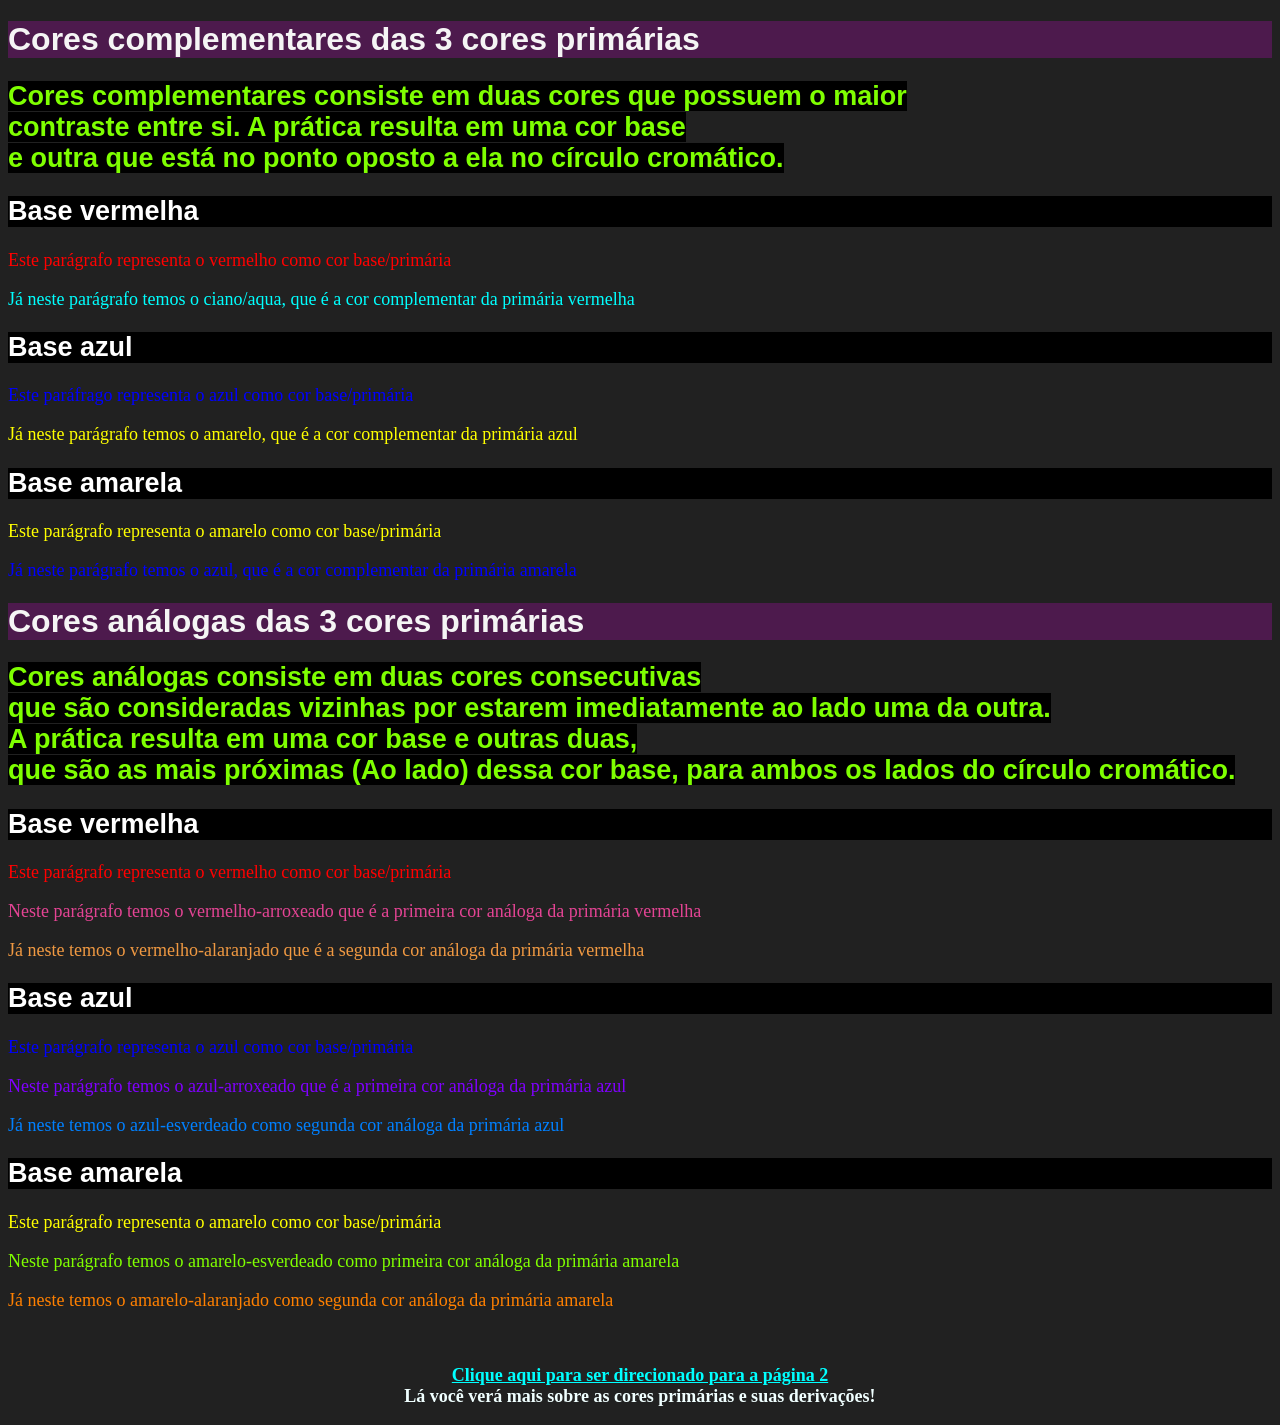
<file: MARK 1/index.html>
<!DOCTYPE html>
<html lang="pt-br">

<head>
    <meta charset="UTF-8">
    <meta name="viewport" content="width=device-width, initial-scale=1.0">
    <link rel="shortcut icon" href="../favicons/favicon-vscode.png" type="image/x-icon">
    <link rel="stylesheet" href="estilo.css">
    <title>Página principal</title>
</head>

<body>
    <h1>Cores complementares das 3 cores primárias</h1>

    <h2 style="background-color: #212121;">
        <mark style="background-color: black; color: chartreuse;">
            Cores complementares consiste em duas cores que possuem o maior <br>
            contraste entre si. A prática resulta em uma cor base <br> e outra que
            está no ponto oposto a ela no círculo cromático.
        </mark>
    </h2>

    <h2>Base vermelha</h2>

    <p style="color: hsl(0, 100%, 50%)">
        Este parágrafo representa o vermelho como cor base/primária
    </p>
    <p style="color: hsl(180, 100%, 50%)">
        Já neste parágrafo temos o ciano/aqua, que é a cor complementar da primária vermelha
    </p>

    <h2>Base azul</h2>

    <p style="color: hsl(240, 100%, 50%)">
        Este paráfrago representa o azul como cor base/primária
    </p>
    <p style="color: hsl(60, 100%, 50%)">
        Já neste parágrafo temos o amarelo, que é a cor complementar da primária azul
    </p>

    <h2>Base amarela</h2>

    <p style="color: hsl(60, 100%, 50%)">
        Este parágrafo representa o amarelo como cor base/primária
    </p>
    <p style="color: hsl(240, 100%, 50%)">
        Já neste parágrafo temos o azul, que é a cor complementar da primária amarela
    </p>

    <h1>Cores análogas das 3 cores primárias</h1>

    <h2 style="background-color: #212121;">
        <mark style="background-color: black; color: chartreuse;">
            Cores análogas consiste em duas cores consecutivas <br>
            que são consideradas vizinhas por estarem imediatamente
            ao lado uma da outra. <br> A prática resulta em uma cor base e outras duas, <br>
            que são as mais próximas (Ao lado) dessa cor base,
            para ambos os lados do círculo cromático.
        </mark>
    </h2>

    <h2>Base vermelha</h2>

    <p style="color: hsl(0, 100%, 50%)">
        Este parágrafo representa o vermelho como cor base/primária
    </p>
    <p style="color: hsl(330, 75%, 58%)">
        Neste parágrafo temos o vermelho-arroxeado que é a primeira cor análoga da primária vermelha
    </p>
    <p style="color: hsl(30, 85%, 60%)">
        Já neste temos o vermelho-alaranjado que é a segunda cor análoga da primária vermelha
    </p>

    <h2>Base azul</h2>

    <p style="color: hsl(240, 100%, 50%);">
        Este parágrafo representa o azul como cor base/primária
    </p>
    <p style="color: hsl(270, 100%, 50%);">
        Neste parágrafo temos o azul-arroxeado que é a primeira cor análoga da primária azul
    </p>
    <p style="color: hsl(210, 100%, 50%);">
        Já neste temos o azul-esverdeado como segunda cor análoga da primária azul
    </p>

    <h2>Base amarela</h2>

    <p style="color: hsl(60, 100%, 50%);">
        Este parágrafo representa o amarelo como cor base/primária
    </p>
    <p style="color: hsl(90, 100%, 50%);">
        Neste parágrafo temos o amarelo-esverdeado como primeira cor análoga da primária amarela
    </p>
    <p style="color: hsl(30, 100%, 50%);">
        Já neste temos o amarelo-alaranjado como segunda cor análoga da primária amarela
    </p>

    <br>

    <p style="text-align: center;">

        <strong>
            <a href="pag02.html" target="_self" rel="next" style="color: aqua;">
                Clique aqui para ser direcionado para a página 2 <br>
            </a>
        </strong>

        <strong>Lá você verá mais sobre as cores primárias e suas derivações!</strong>
    </p>


    <!-- 
    base: red -> hsl(0, 80%, 50%)
    complementar: cyan/aqua -> hsl(180, 60%, 65%)

    base: blue -> hsl(240, 100%, 50%)
    complementar: yellow -> hsl(60, 80%, 58%)

    base: yellow -> hsl(60, 100%, 50%)
    complementar: blue -> (240, 85%, 52%) 
    -->

    <!-- 
    base; red -> hsl(0, 100%, 50%)

    análoga: hsl(330, 75%, 58%);
    análoga: hsl(30, 85%, 60%);

    base: blue -> hsl(240, 100%, 50%)

    análoga: hsl(270, 65%, 60%);
    análoga: hsl(210, 80%, 55%);

    base: yellow -> hsl(60, 100%, 50%)

    análoga: hsl(90, 70%, 45%);
    análoga: hsl(30, 85%, 55%); -->
</body>

</html>
</file>
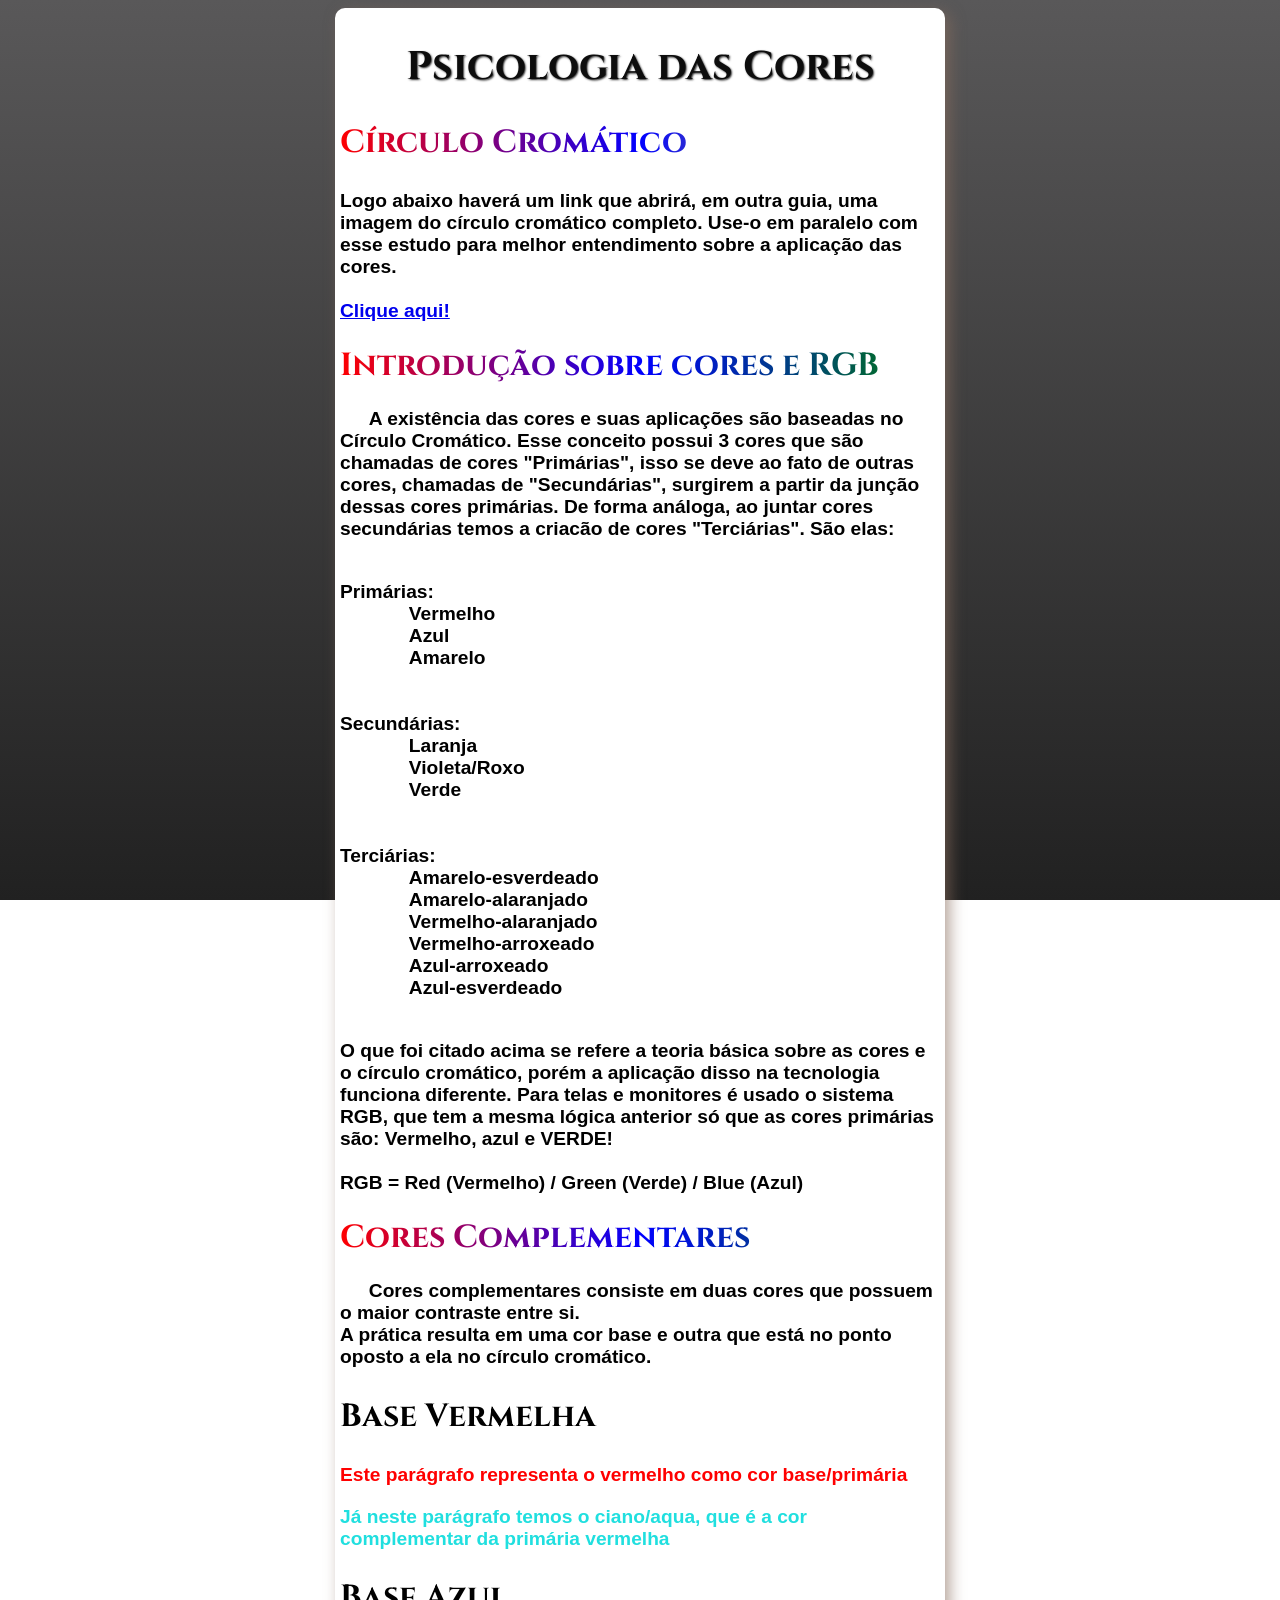
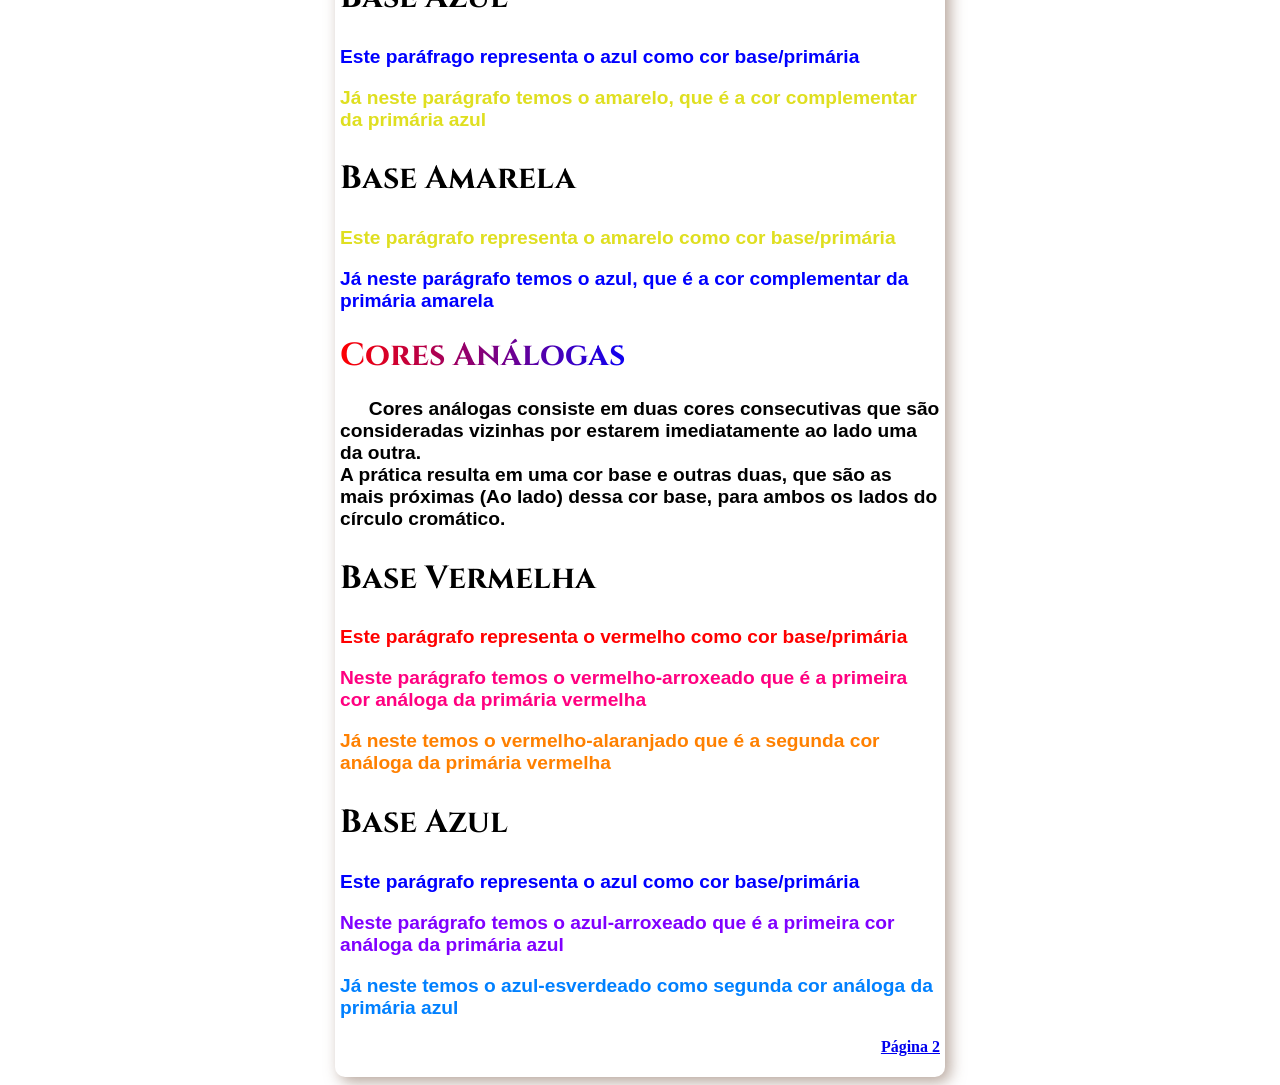
<file: mark-2/index.html>
<!DOCTYPE html>
<html lang="pt-br">

<head>
    <meta charset="UTF-8">
    <meta name="viewport" content="width=device-width, initial-scale=1.0">
    <link rel="shortcut icon" href="/favicons/favicon-vscode.png" type="image/x-icon">
    <link rel="stylesheet" href="style.css">
    <title>Página Principal</title>
</head>

<body>
    <main>
        <h1 id="titulo-principal">Psicologia das Cores</h1>

        <h2 id="circulo-cromatico">Círculo Cromático</h2>

        <p id="paragrafo-circulo">
            Logo abaixo haverá um link que abrirá, em outra guia, uma imagem do círculo cromático completo. Use-o em paralelo com esse estudo para melhor entendimento sobre a aplicação das cores. <br> <br>

            <a href="circulo-cromatico.webp" target="_blank" rel="external">
                Clique aqui!
            </a>
        </p>

        <h1 class="titulos">
            Introdução sobre cores e RGB 
        </h1>

        <h2 class="explicacao">
            A existência das cores e suas aplicações são baseadas no Círculo Cromático. Esse conceito possui 3 cores que são chamadas de cores "Primárias", isso se deve ao fato de outras cores, chamadas de "Secundárias", surgirem a partir da junção dessas cores primárias. De forma análoga, ao juntar cores secundárias temos a criacão de cores "Terciárias". São elas: 
            
            <dl> 
                <br>
                Primárias:
                
                <dd>Vermelho</dd>
                <dd>Azul</dd>
                <dd>Amarelo</dd>

                <br> <br>

                Secundárias:
                <abbr title="Amarelo + vermelho">
                    <dd>Laranja</dd>
                </abbr>
                
                <abbr title="Azul + vermelho">
                    <dd>Violeta/Roxo</dd>
                </abbr>
                
                <abbr title="Azul + Amarelo">
                    <dd>Verde</dd> 
                </abbr>
                
                <br> <br>
                
                Terciárias:

                <abbr title="Amarelo + verde">
                    <dd>Amarelo-esverdeado</dd>
                </abbr>

                <abbr title="Amarelo + laranja">
                    <dd>Amarelo-alaranjado</dd>
                </abbr>

                <abbr title="Vermelho + laranja">
                    <dd>Vermelho-alaranjado</dd>
                </abbr>

                <abbr title="Vermelho + roxo">
                    <dd>Vermelho-arroxeado</dd>
                </abbr>

                <abbr title="Azul + roxo">
                    <dd>Azul-arroxeado</dd>
                </abbr>

                <abbr title="Azul + verde">
                    <dd>Azul-esverdeado</dd>
                </abbr>
            </dl>
            <br>
    
            O que foi citado acima se refere a teoria básica sobre as cores e o círculo cromático, porém a aplicação disso na tecnologia funciona diferente. Para telas e monitores é usado o sistema RGB, que tem a mesma lógica anterior só que as cores primárias são: Vermelho, azul e VERDE!  <br> <br>

            RGB = Red (Vermelho) / Green (Verde) / Blue (Azul)

        </h2>

        <h1 class="titulos">Cores Complementares</h1>

        <h2 class="explicacao">
            Cores complementares consiste em duas cores que possuem o maior contraste entre si. <br>
            A prática resulta em uma cor base e outra que está no ponto oposto a ela no círculo cromático.
        </h2>

        <h2 class="base">Base Vermelha</h2>

        <p class="red">
            Este parágrafo representa o vermelho como cor base/primária
        </p>
        <p class="cyan">
            Já neste parágrafo temos o ciano/aqua, que é a cor complementar da primária vermelha
        </p>

        <h2 class="base">Base Azul</h2>

        <p class="blue">
            Este paráfrago representa o azul como cor base/primária
        </p>
        <p class="yellow">
            Já neste parágrafo temos o amarelo, que é a cor complementar da primária azul
        </p>

        <h2 class="base">Base Amarela</h2>

        <p class="yellow">
            Este parágrafo representa o amarelo como cor base/primária
        </p>
        <p class="blue">
            Já neste parágrafo temos o azul, que é a cor complementar da primária amarela
        </p>

        <h1 class="titulos">Cores Análogas</h1>

        <h2 class="explicacao">
            Cores análogas consiste em duas cores consecutivas que são consideradas vizinhas por estarem imediatamente
            ao lado uma da outra. <br>
            A prática resulta em uma cor base e outras duas, que são as mais próximas (Ao lado) dessa cor base, para ambos os lados do círculo cromático.
        </h2>

        <h2 class="base">Base Vermelha</h2>

        <p class="red">
            Este parágrafo representa o vermelho como cor base/primária
        </p>
        <p class="red-roxo">
            Neste parágrafo temos o vermelho-arroxeado que é a primeira cor análoga da primária vermelha
        </p>
        <p class="red-alar">
            Já neste temos o vermelho-alaranjado que é a segunda cor análoga da primária vermelha
        </p>

        <h2 class="base">Base Azul</h2>

        <p class="blue">
            Este parágrafo representa o azul como cor base/primária
        </p>
        <p class="blue-roxo">
            Neste parágrafo temos o azul-arroxeado que é a primeira cor análoga da primária azul
        </p>
        <p class="blue-green">
            Já neste temos o azul-esverdeado como segunda cor análoga da primária azul
        </p>

        <p style="text-align: right;">
            <a href="pag02.html" target="_self" rel="prev">
                <strong>Página 2</strong>
            </a>
        </p>
    </main>
</body>

</html>
</file>
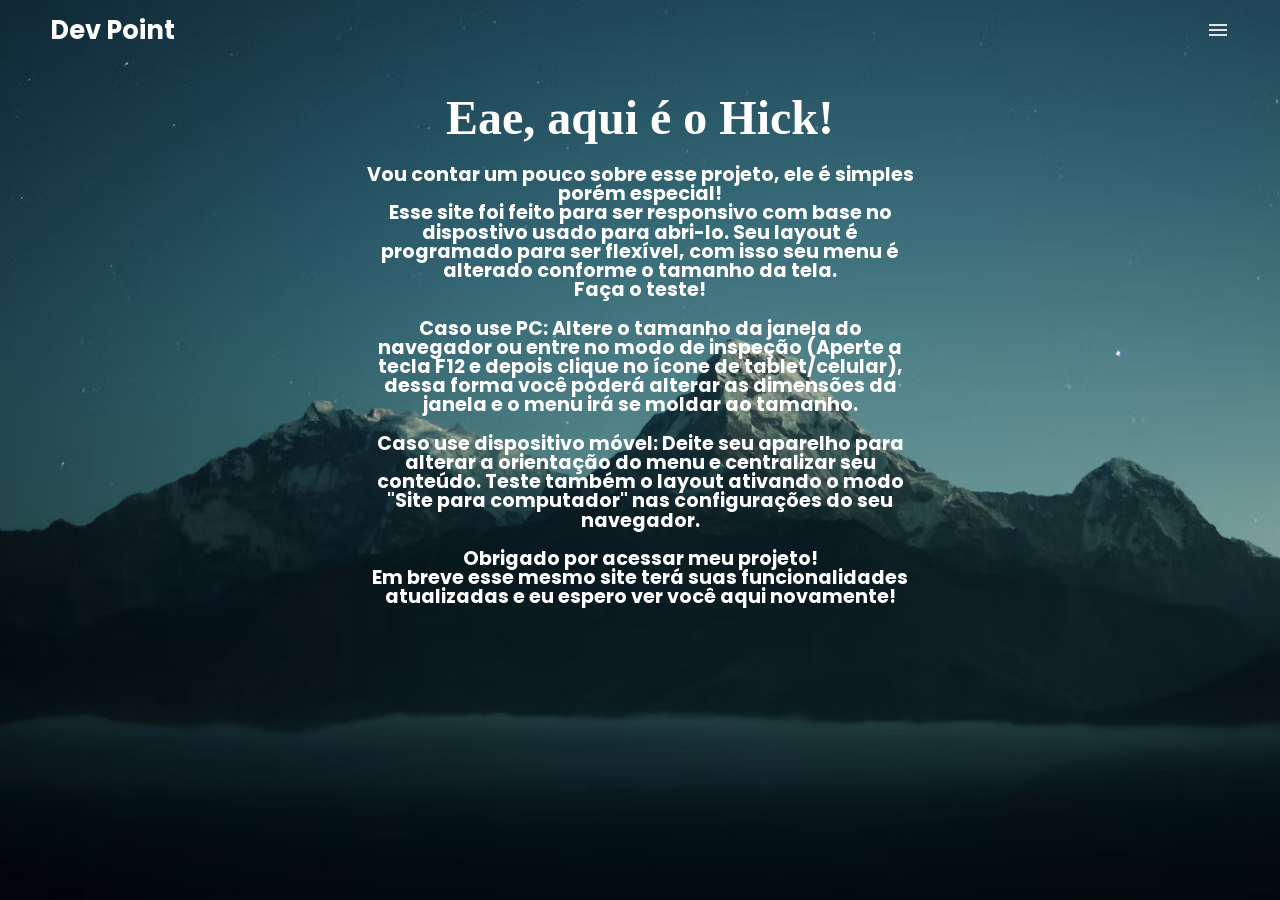
<file: mark-3/index.html>
<!DOCTYPE html>
<html lang="en">

<head>
    <meta charset="UTF-8">
    <meta name="viewport" content="width=device-width, initial-scale=1.0">
    <link rel="shortcut icon" href="/favicons/favicon-vscode.png" type="image/x-icon">
    <link rel="stylesheet" href="style.css">
    <title>Site Responsivo</title>
</head>

<body>
    <nav>
        <ul>
            <li class="logotipo"><a href="">Dev Point</a></li>
            <li class="hideMobile"><a href="#">Início</a></li>
            <li class="hideMobile"><a href="#">Serviços</a></li>
            <li class="hideMobile"><a href="#">Projetos</a></li>
            <li class="hideMobile"><a href="#">Blog</a></li>
            <li class="hideMobile"><a href="#">Contato</a></li>

            <li class="menuButton" onclick=showSidebar()><a href="#">
                    <svg xmlns="http://www.w3.org/2000/svg" height="24px" viewBox="0 -960 960 960" width="24px"
                        fill="#e3e3e3">
                        <path d="M120-240v-80h720v80H120Zm0-200v-80h720v80H120Zm0-200v-80h720v80H120Z" />
                    </svg>
                </a>
            </li>
        </ul>

        <ul class="sidebar">

            <li class="closeButton" onclick="hideSidebar()"><a href="#">
                    <svg class="icon" xmlns="http://www.w3.org/2000/svg" height="24px" viewBox="0 -960 960 960"
                        width="24px" fill="#e3e3e3">
                        <path
                            d="m256-200-56-56 224-224-224-224 56-56 224 224 224-224 56 56-224 224 224 224-56 56-224-224-224 224Z" />
                    </svg>
                </a>
            </li>

            <li><a href="#">Início</a></li>
            <li><a href="#">Serviços</a></li>
            <li><a href="#">Projetos</a></li>
            <li><a href="#">Blog</a></li>
            <li><a href="#">Referências</a></li>
            <li><a href="#">Configurações</a></li>
            <li><a href="#">Contato</a></li>
        </ul>
    </nav>

    <div class="content">
        <h1>Eae, aqui é o Hick!</h1>
        <p>
            Vou contar um pouco sobre esse projeto, ele é simples porém especial! <br> Esse site foi feito para ser responsivo
            com base no dispostivo usado para abri-lo. Seu layout é programado para ser flexível, com isso seu menu é
            alterado conforme o tamanho da tela. <br>
            Faça o teste! <br> <br>

            Caso use PC: Altere o tamanho da janela do navegador ou entre no modo de inspeção (Aperte a tecla F12 e
            depois clique no ícone de tablet/celular), dessa forma você poderá alterar as dimensões da janela e o menu
            irá se moldar ao tamanho. <br> <br>

            Caso use dispositivo móvel: Deite seu aparelho para alterar a orientação do menu e centralizar seu conteúdo.
            Teste também o layout ativando o modo "Site para computador" nas configurações do seu navegador.
            <br> <br>

            Obrigado por acessar meu projeto! <br> 
            Em breve esse mesmo site terá suas funcionalidades atualizadas e eu espero ver você aqui novamente!
        </p>
    </div>
    
    <script>
        function showSidebar() {
            document.querySelector(".sidebar").classList.add("active");
            document.querySelector(".overlay").style.display = "block";
            document.body.classList.add("menu-open");
        }
        function hideSidebar() {
            document.querySelector(".sidebar").classList.remove("active");
            document.querySelector(".overlay").style.display = "none";
            document.body.classList.remove("menu-open");
        }
    </script>

    <div class="overlay" onclick="hideSidebar()"></div>
</body>

</html>
</file>
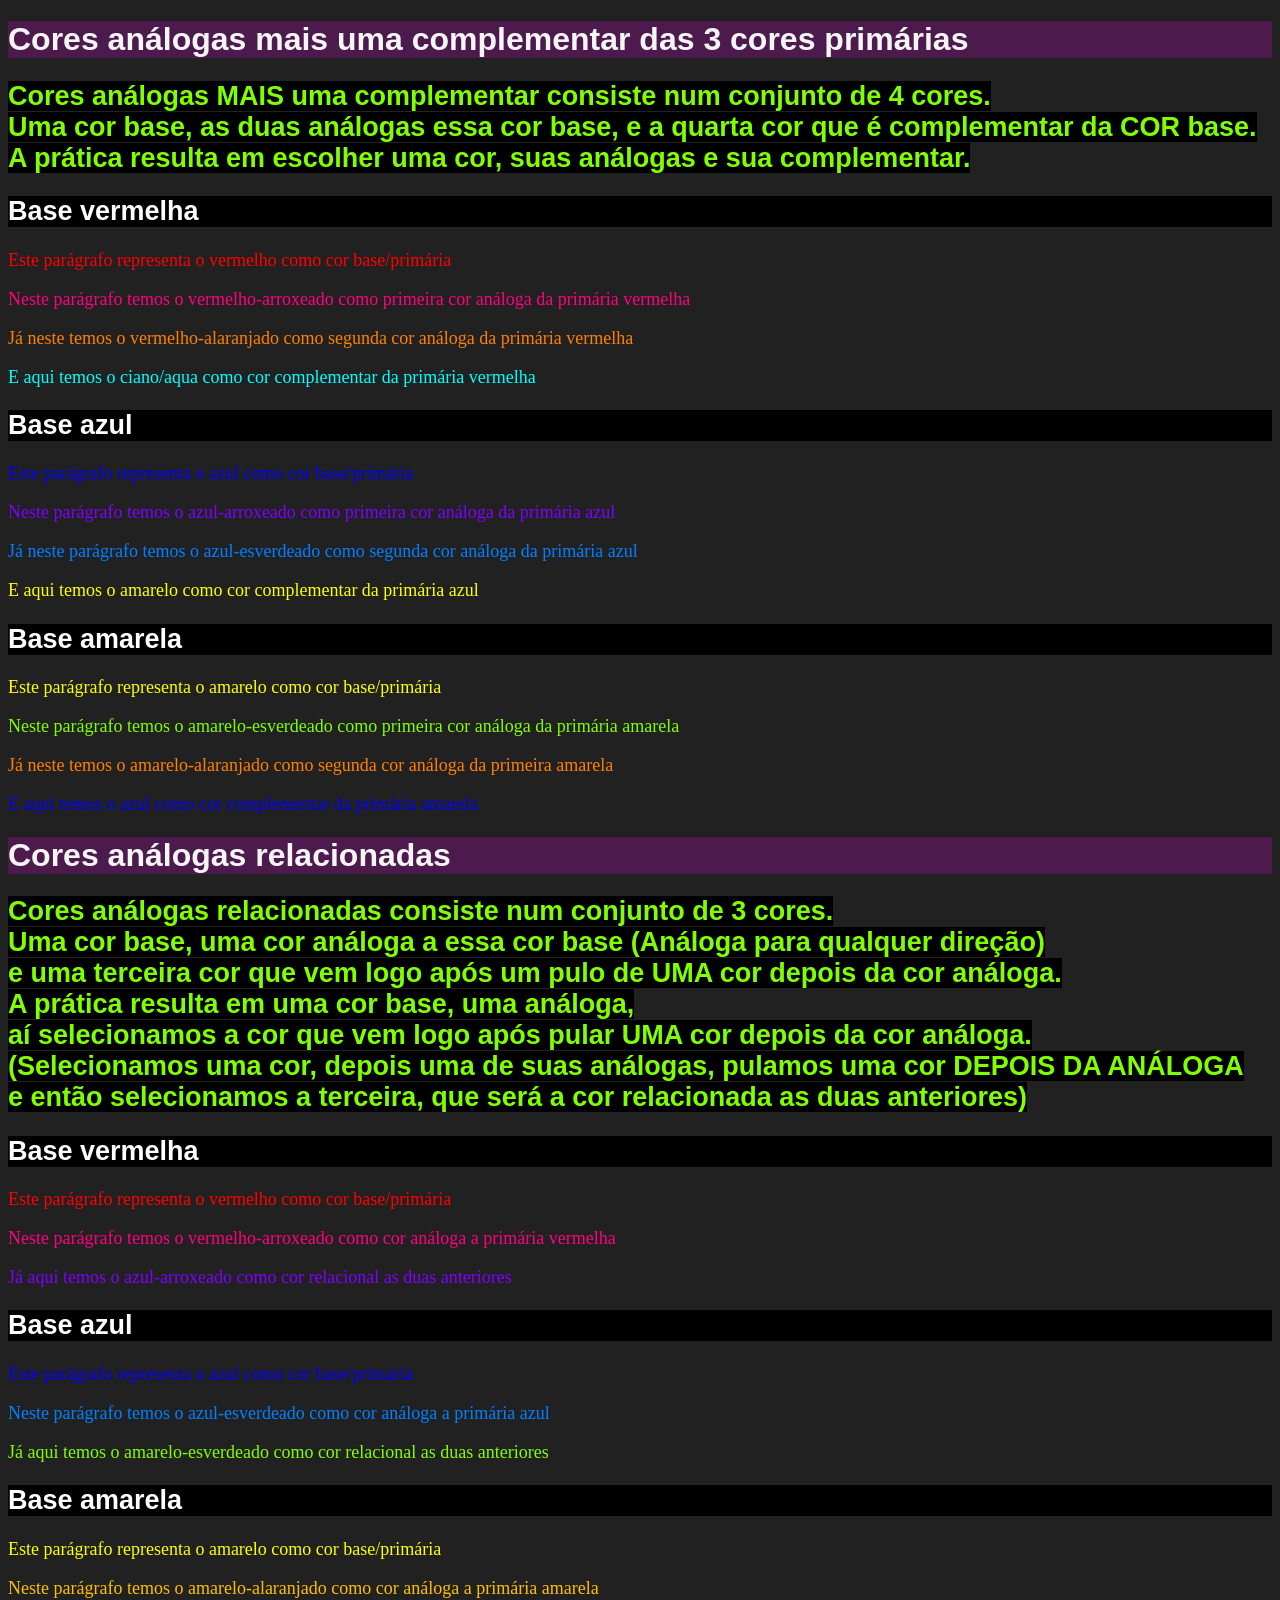
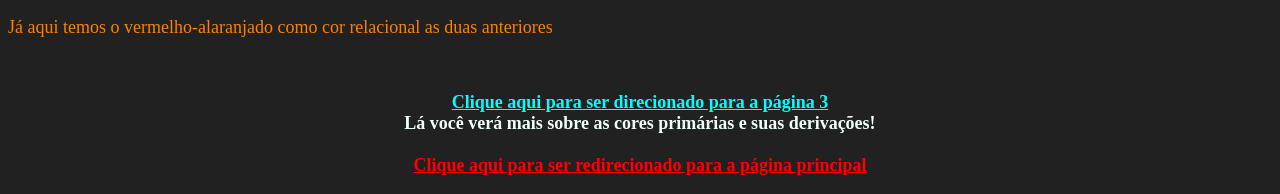
<file: MARK 1/pag02.html>
<!DOCTYPE html>
<html lang="pt-br">

<head>
    <meta charset="UTF-8">
    <meta name="viewport" content="width=device-width, initial-scale=1.0">
    <link rel="shortcut icon" href="../favicons/favicon-vscode.png" type="image/x-icon">
    <link rel="stylesheet" href="estilo.css">
    <title>Página 2</title>
</head>

<body>
    <h1>Cores análogas mais uma complementar das 3 cores primárias</h1>

    <h2 style="background-color: #212121;">
        <mark style="background-color: black; color: chartreuse;">
            Cores análogas MAIS uma complementar consiste num conjunto de 4 cores. <br>
            Uma cor base, as duas análogas essa cor base,
            e a quarta cor que é complementar da COR base. <br>
            A prática resulta em escolher uma cor, suas análogas e sua complementar.
        </mark>
    </h2>

    <h2>Base vermelha</h2>

    <p style="color: hsl(0, 100%, 50%);">
        Este parágrafo representa o vermelho como cor base/primária
    </p>

    <p style="color: hsl(330, 100%, 50%);">
        Neste parágrafo temos o vermelho-arroxeado como primeira cor análoga da primária vermelha
    </p>
    <p style="color: hsl(30, 100%, 50%);">
        Já neste temos o vermelho-alaranjado como segunda cor análoga da primária vermelha
    </p>
    <p style="color: hsl(180, 100%, 50%);">
        E aqui temos o ciano/aqua como cor complementar da primária vermelha
    </p>

    <h2>Base azul</h2>

    <p style="color: hsl(240, 100%, 50%);">
        Este parágrafo representa o azul como cor base/primária
    </p>

    <p style="color: hsl(270, 100%, 50%);">
        Neste parágrafo temos o azul-arroxeado como primeira cor análoga da primária azul
    </p>
    <p style="color: hsl(210, 100%, 50%);">
        Já neste parágrafo temos o azul-esverdeado como segunda cor análoga da primária azul
    </p>
    <p style="color: hsl(60, 100%, 50%);">
        E aqui temos o amarelo como cor complementar da primária azul
    </p>

    <h2>Base amarela</h2>

    <p style="color: hsl(60, 100%, 50%);">
        Este parágrafo representa o amarelo como cor base/primária
    </p>

    <p style="color: hsl(90, 100%, 50%);">
        Neste parágrafo temos o amarelo-esverdeado como primeira cor análoga da primária amarela
    </p>
    <p style="color: hsl(30, 100%, 50%);">
        Já neste temos o amarelo-alaranjado como segunda cor análoga da primeira amarela
    </p>
    <p style="color: hsl(240, 100%, 50%);">
        E aqui temos o azul como cor complementar da primária amarela
    </p>

    <h1>Cores análogas relacionadas</h1>

    <h2 style="background-color: #212121;">
        <mark style="background-color: black; color: chartreuse;">
            Cores análogas relacionadas consiste num conjunto de 3 cores. <br>
            Uma cor base, uma cor análoga a essa cor base (Análoga para qualquer direção) <br>
            e uma terceira cor que vem logo após um pulo de UMA cor depois da cor análoga. <br>
            A prática resulta em uma cor base, uma análoga, <br>
            aí selecionamos a cor que vem logo após pular UMA cor depois da cor análoga. <br>
            (Selecionamos uma cor, depois uma de suas análogas,
            pulamos uma cor DEPOIS DA ANÁLOGA <br> e então selecionamos a terceira,
            que será a cor relacionada as duas anteriores)
        </mark>
    </h2>

    <h2>Base vermelha</h2>

    <p style="color: hsl(0, 100%, 50%);">
        Este parágrafo representa o vermelho como cor base/primária
    </p>
    <p style="color: hsl(330, 100%, 50%);">
        Neste parágrafo temos o vermelho-arroxeado como cor análoga a primária vermelha
    </p>
    <p style="color: hsl(270, 100%, 50%);">
        Já aqui temos o azul-arroxeado como cor relacional as duas anteriores
    </p>

    <h2>Base azul</h2>

    <p style="color: hsl(240, 100%, 50%);">
        Este parágrafo representa o azul como cor base/primária
    </p>
    <p style="color: hsl(210, 100%, 50%);">
        Neste parágrafo temos o azul-esverdeado como cor análoga a primária azul
    </p>
    <p style="color: hsl(90, 100%, 50%);">
        Já aqui temos o amarelo-esverdeado como cor relacional as duas anteriores
    </p>

    <h2>Base amarela</h2>

    <p style="color: hsl(60, 100%, 50%);">
        Este parágrafo representa o amarelo como cor base/primária
    </p>
    <p style="color: hsl(45, 100%, 50%);">
        Neste parágrafo temos o amarelo-alaranjado como cor análoga a primária amarela
    </p>
    <p style="color: hsl(30, 100%, 50%);">
        Já aqui temos o vermelho-alaranjado como cor relacional as duas anteriores
    </p>

    <br>
    <p style="text-align: center;">

        <strong>
            <a href="pag03.html" target="_self" rel="next" style="color: aqua;">
                Clique aqui para ser direcionado para a página 3 <br>
            </a>
            <strong>Lá você verá mais sobre as cores primárias e suas derivações!</strong> <br> <br>

            <a href="index.html" target="_self" rel="prev" style="color: red;">
                Clique aqui para ser redirecionado para a página principal
            </a>
        </strong>

    </p>
</body>

</html>
</file>
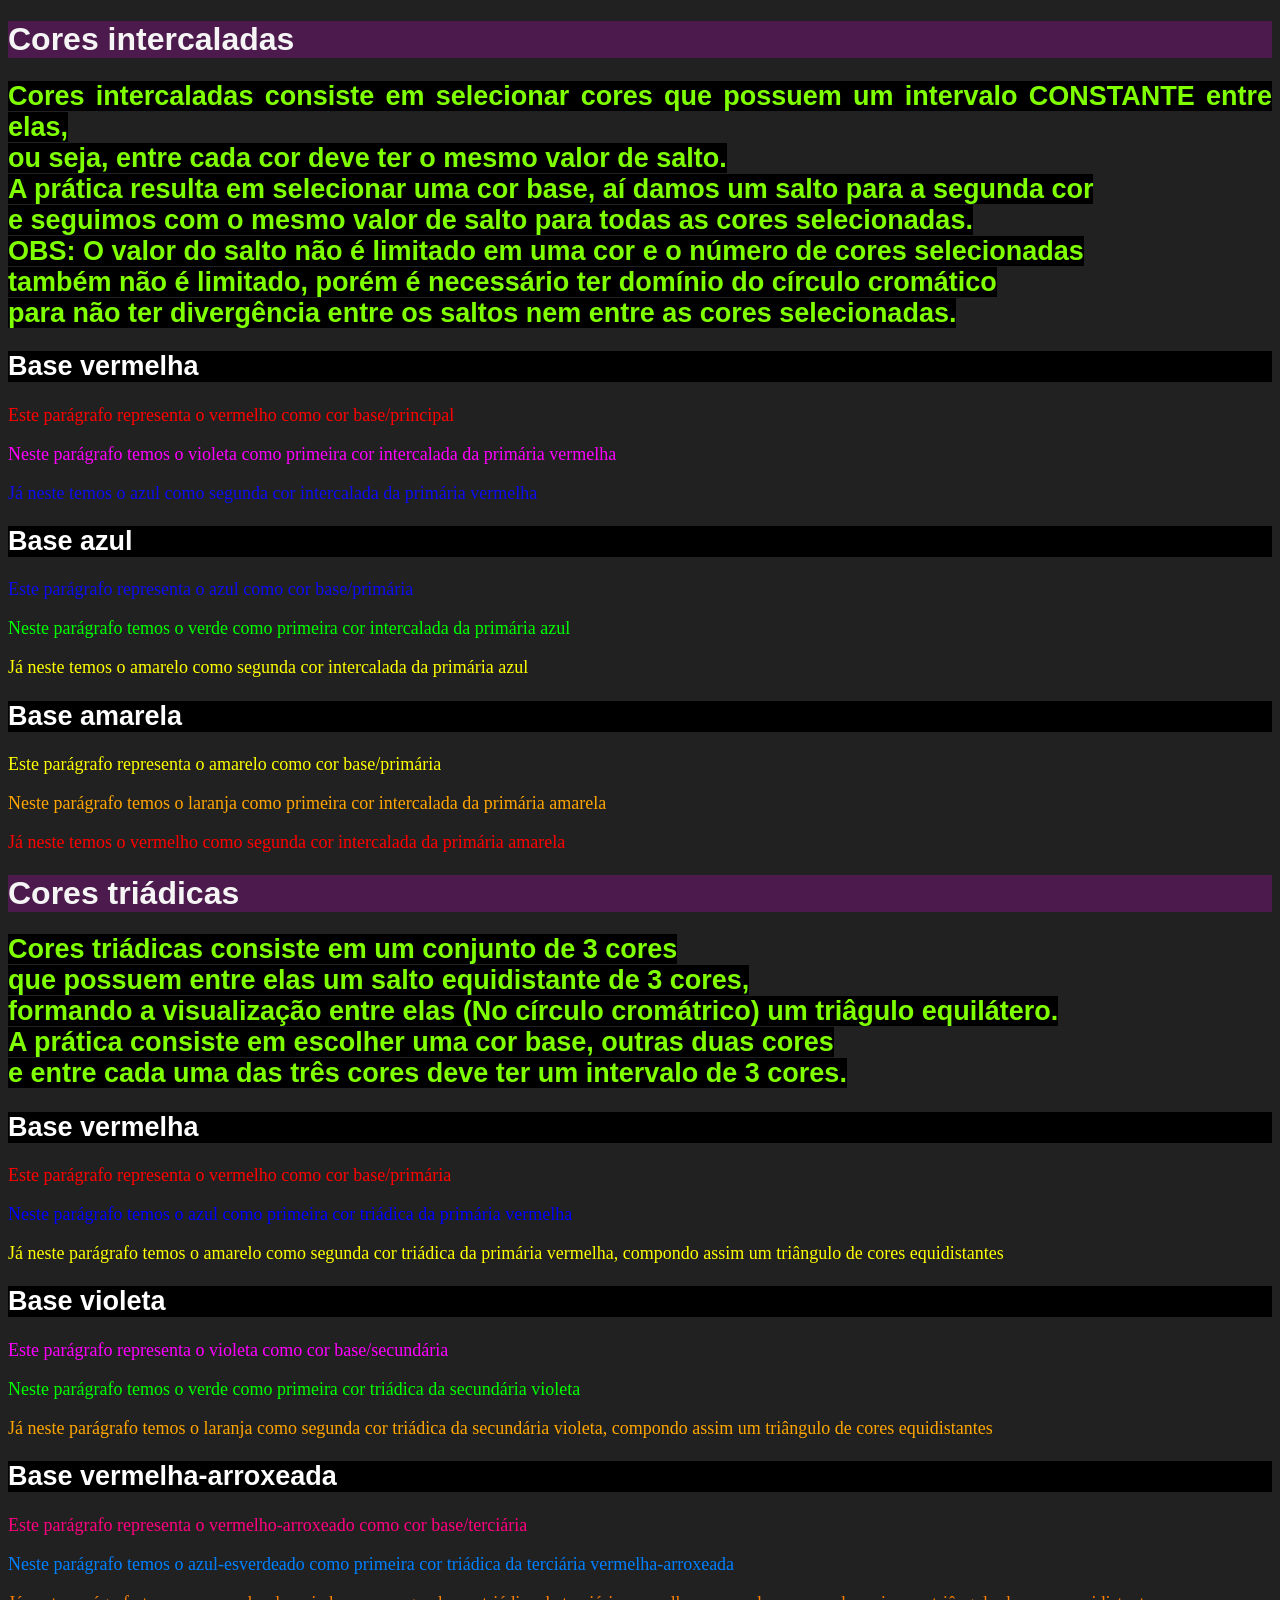
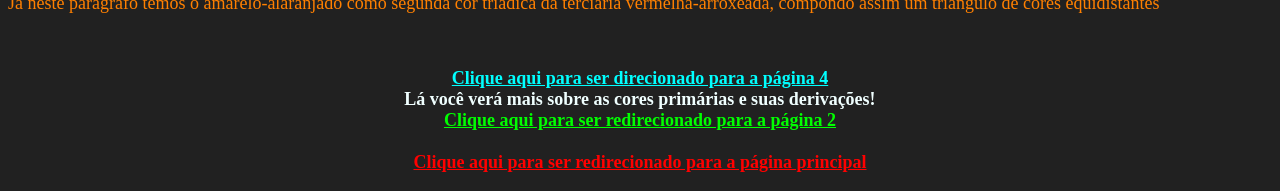
<file: MARK 1/pag03.html>
<!DOCTYPE html>
<html lang="pt-br">

<head>
    <meta charset="UTF-8">
    <meta name="viewport" content="width=device-width, initial-scale=1.0">
    <link rel="shortcut icon" href="../favicons/favicon-vscode.png" type="image/x-icon">
    <link rel="stylesheet" href="estilo.css">
    <title>Página 3</title>
</head>

<body>
    <h1>Cores intercaladas</h1>

    <h2 style="background-color: #212121;">
        <mark style="background-color: black; color: chartreuse;">
            Cores intercaladas consiste em selecionar cores
            que possuem um intervalo CONSTANTE entre elas, <br> ou seja,
            entre cada cor deve ter o mesmo valor de salto. <br>
            A prática resulta em selecionar uma cor base,
            aí damos um salto para a segunda cor <br>
            e seguimos com o mesmo valor de salto para todas as cores selecionadas. <br>
            OBS: O valor do salto não é limitado em uma cor
            e o número de cores selecionadas <br> também não é limitado,
            porém é necessário ter domínio do círculo cromático <br>
            para não ter divergência entre os saltos nem entre as cores selecionadas.
        </mark>
    </h2>

    <h2>Base vermelha</h2>

    <p style="color: hsl(0, 100%, 50%);">
        Este parágrafo representa o vermelho como cor base/principal
    </p>

    <p style="color: rgb(255, 0, 255);">
        Neste parágrafo temos o violeta como primeira cor intercalada da primária vermelha
    </p>

    <p style="color: hsl(240, 90%, 50%);">
        Já neste temos o azul como segunda cor intercalada da primária vermelha
    </p>

    <h2>Base azul</h2>

    <p style="color: hsl(240, 90%, 50%);">
        Este parágrafo representa o azul como cor base/primária
    </p>

    <p style="color: rgb(0, 255, 0);">
        Neste parágrafo temos o verde como primeira cor intercalada da primária azul
    </p>

    <p style="color: hsl(60, 100%, 50%);">
        Já neste temos o amarelo como segunda cor intercalada da primária azul
    </p>

    <h2>Base amarela</h2>

    <p style="color: yellow;">
        Este parágrafo representa o amarelo como cor base/primária
    </p>

    <p style="color: hsl(39, 100%, 50%);">
        Neste parágrafo temos o laranja como primeira cor intercalada da primária amarela
    </p>

    <p style="color: #ff0000;">
        Já neste temos o vermelho como segunda cor intercalada da primária amarela
    </p>

    <h1>Cores triádicas</h1>

    <h2 style="background-color: #212121;">
        <mark style="background-color: black; color: chartreuse;">
            Cores triádicas consiste em um conjunto de 3 cores <br>
            que possuem entre elas um salto equidistante de 3 cores, <br>
            formando a visualização entre elas (No círculo cromátrico) um triâgulo equilátero. <br>
            A prática consiste em escolher uma cor base, outras duas cores <br>
            e entre cada uma das três cores deve ter um intervalo de 3 cores.
        </mark>
    </h2>

    <h2>Base vermelha</h2>

    <p style="color: red;">
        Este parágrafo representa o vermelho como cor base/primária
    </p>

    <p style="color: blue;">
        Neste parágrafo temos o azul como primeira cor triádica da primária vermelha
    </p>

    <p style="color: yellow;">
        Já neste parágrafo temos o amarelo como segunda cor triádica da primária vermelha, compondo assim um triângulo
        de cores equidistantes
    </p>

    <h2>Base violeta</h2>

    <p style="color: rgb(255, 0, 255);">
        Este parágrafo representa o violeta como cor base/secundária
    </p>

    <p style="color:  rgb(0, 255, 0);">
        Neste parágrafo temos o verde como primeira cor triádica da secundária violeta
    </p>

    <p style="color: rgb(255, 166, 0);">
        Já neste parágrafo temos o laranja como segunda cor triádica da secundária violeta, compondo assim um triângulo
        de cores equidistantes
    </p>

    <h2>Base vermelha-arroxeada</h2>

    <p style="color: hsl(330, 100%, 50%);">
        Este parágrafo representa o vermelho-arroxeado como cor base/terciária
    </p>

    <p style="color: hsl(210, 100%, 50%);">
        Neste parágrafo temos o azul-esverdeado como primeira cor triádica da terciária vermelha-arroxeada
    </p>

    <p style="color: hsl(30, 100%, 50%);">
        Já neste parágrafo temos o amarelo-alaranjado como segunda cor triádica da terciária vermelha-arroxeada,
        compondo assim um triângulo de cores equidistantes
    </p>

    <br>
    <p style="text-align: center;">

        <strong>
            <a href="pag04.html" target="_self" rel="next" style="color: aqua;">
                Clique aqui para ser direcionado para a página 4 <br>
            </a>

            Lá você verá mais sobre as cores primárias e suas derivações! <br>

            <a href="pag02.html" target="_self" rel="prev" style="color:  rgb(0, 255, 0);">
                Clique aqui para ser redirecionado para a página 2
            </a> <br> <br>

            <a href="index.html" target="_self" rel="prev" style="color: red;">
                Clique aqui para ser redirecionado para a página principal
            </a>
        </strong>

    </p>
</body>

</html>
</file>
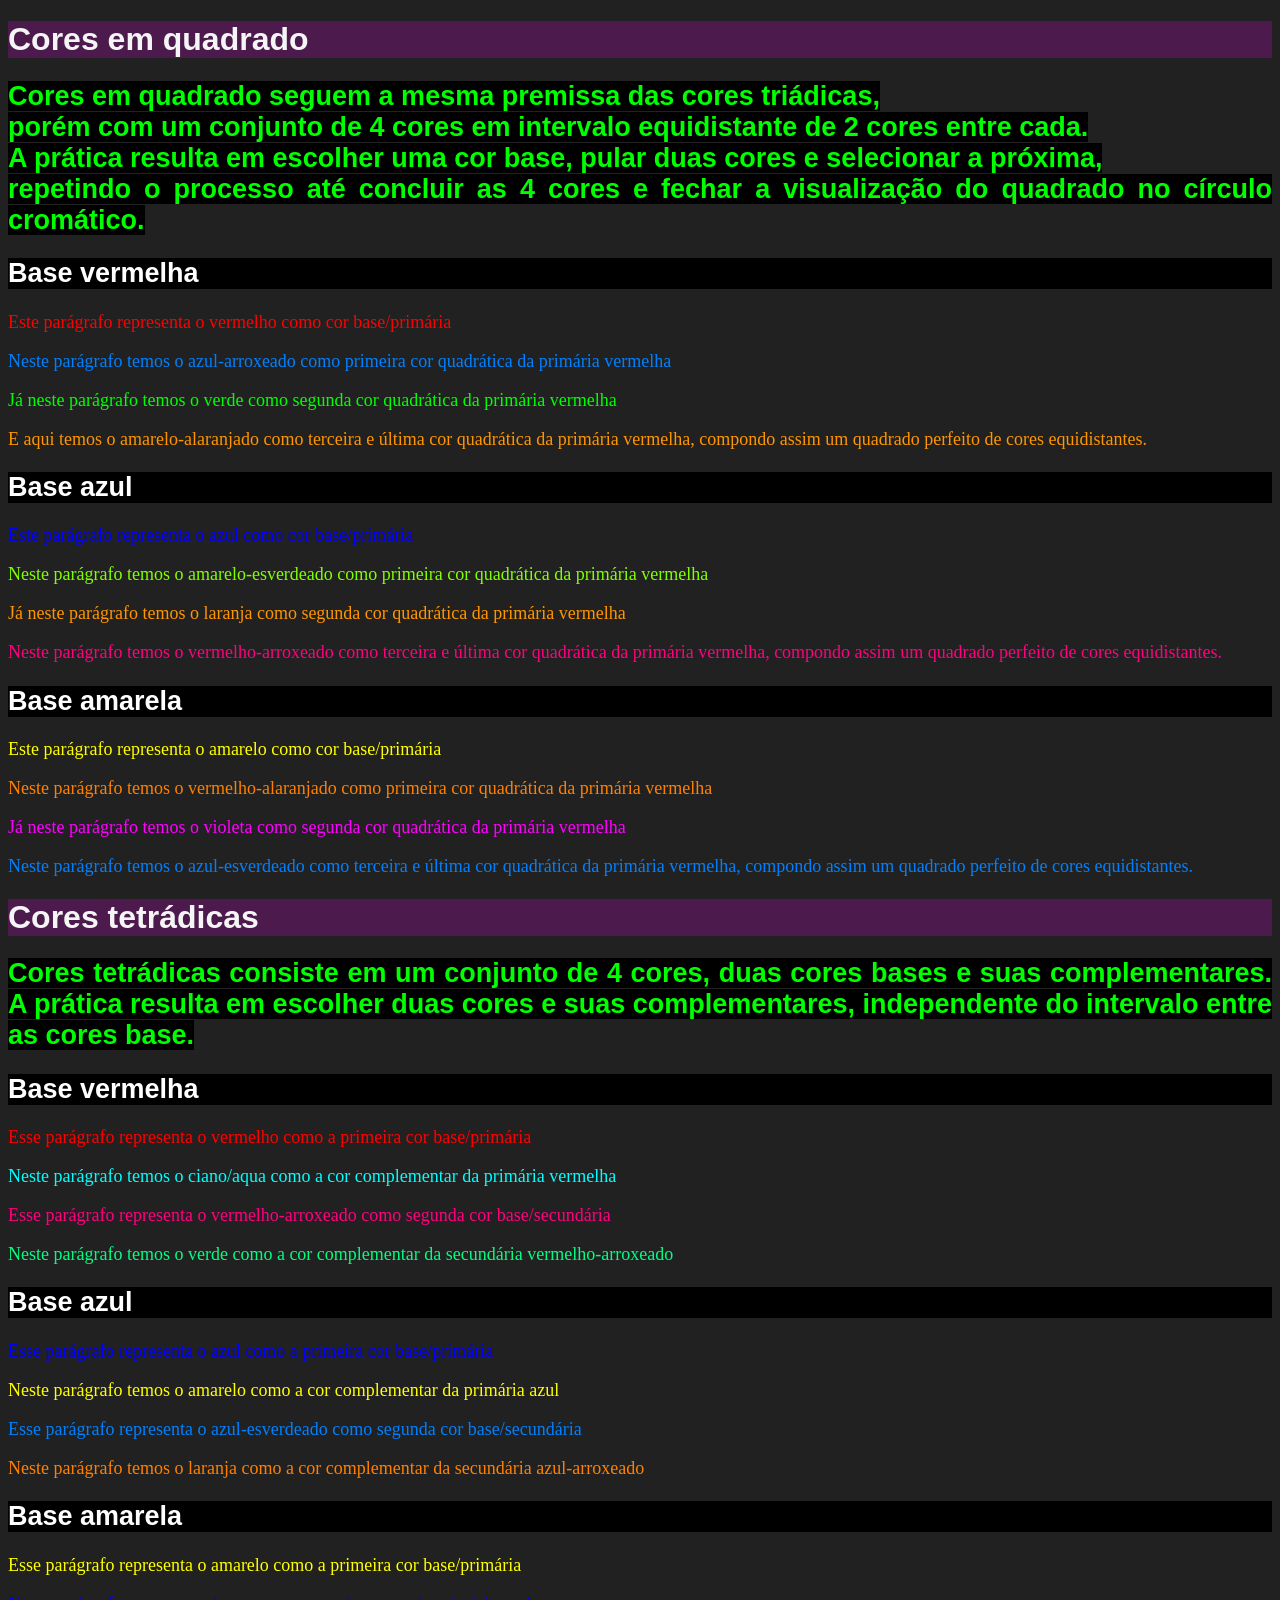
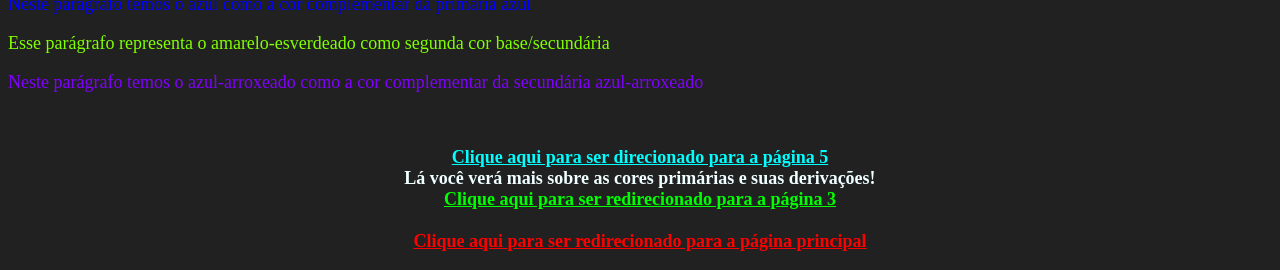
<file: MARK 1/pag04.html>
<!DOCTYPE html>
<html lang="pt-br">

<head>
    <meta charset="UTF-8">
    <meta name="viewport" content="width=device-width, initial-scale=1.0">
    <link rel="shortcut icon" href="../favicons/favicon-vscode.png" type="image/x-icon">
    <link rel="stylesheet" href="estilo.css">
    <title>Página 4</title>
</head>

<body>
    <h1>Cores em quadrado</h1>

    <h2 style="background-color: #212121;">
        <mark style="background-color: black; color: lime;">
            Cores em quadrado seguem a mesma premissa das cores triádicas, <br>
            porém com um conjunto de 4 cores em intervalo
            equidistante de 2 cores entre cada. <br>
            A prática resulta em escolher uma cor base, pular duas cores
            e selecionar a próxima, <br> repetindo o processo até concluir as 4 cores
            e fechar a visualização do quadrado no círculo cromático.
        </mark>
    </h2>

    <h2>Base vermelha</h2>

    <p style="color: red;">
        Este parágrafo representa o vermelho como cor base/primária
    </p>

    <p style="color:  hsl(210, 100%, 50%);">
        Neste parágrafo temos o azul-arroxeado como primeira cor quadrática da primária vermelha
    </p>

    <p style="color: hsl(120, 100%, 50%);">
        Já neste parágrafo temos o verde como segunda cor quadrática da primária vermelha
    </p>

    <p style="color: hsl(35, 100%, 50%);">
        E aqui temos o amarelo-alaranjado como terceira e última cor quadrática da primária vermelha, compondo assim um
        quadrado perfeito de cores equidistantes.
    </p>

    <h2>Base azul</h2>

    <p style="color: blue;">
        Este parágrafo representa o azul como cor base/primária
    </p>

    <p style="color: hsl(90, 100%, 50%);">
        Neste parágrafo temos o amarelo-esverdeado como primeira cor quadrática da primária vermelha
    </p>
    <p style="color: hsl(35, 100%, 50%);">
        Já neste parágrafo temos o laranja como segunda cor quadrática da primária vermelha
    </p>
    <p style="color: hsl(330, 100%, 50%);">
        Neste parágrafo temos o vermelho-arroxeado como terceira e última cor quadrática da primária vermelha, compondo
        assim um quadrado perfeito de cores equidistantes.
    </p>

    <h2>Base amarela</h2>

    <p style="color: yellow;">
        Este parágrafo representa o amarelo como cor base/primária
    </p>

    <p style="color: hsl(30, 100%, 50%);">
        Neste parágrafo temos o vermelho-alaranjado como primeira cor quadrática da primária vermelha
    </p>
    <p style="color: hsl(300, 100%, 50%);">
        Já neste parágrafo temos o violeta como segunda cor quadrática da primária vermelha
    </p>
    <p style="color: hsl(210, 100%, 50%);">
        Neste parágrafo temos o azul-esverdeado como terceira e última cor quadrática da primária vermelha, compondo
        assim um quadrado perfeito de cores equidistantes.
    </p>

    <h1>Cores tetrádicas</h1>

    <h2 style="background-color: #212121;">
        <mark style="background-color: black; color: lime;">
            Cores tetrádicas consiste em um conjunto de 4 cores, duas cores bases e suas complementares. A prática
            resulta em escolher duas cores e suas complementares, independente do intervalo entre as cores base.
        </mark>
    </h2>

    <h2>Base vermelha</h2>

    <p style="color: hsl(0, 100%, 50%);">
        Esse parágrafo representa o vermelho como a primeira cor base/primária
    </p>

    <p style="color: hsl(180, 100%, 50%);">
        Neste parágrafo temos o ciano/aqua como a cor complementar da primária vermelha
    </p>

    <p style="color: hsl(330, 100%, 50%);">
        Esse parágrafo representa o vermelho-arroxeado como segunda cor base/secundária
    </p>

    <p style="color: hsl(150, 100%, 50%);">
        Neste parágrafo temos o verde como a cor complementar da secundária vermelho-arroxeado
    </p>

    <h2>Base azul</h2>

    <p style="color: hsl(240, 100%, 50%);">
        Esse parágrafo representa o azul como a primeira cor base/primária
    </p>

    <p style="color: hsl(60, 100%, 50%);">
        Neste parágrafo temos o amarelo como a cor complementar da primária azul
    </p>

    <p style="color: hsl(210, 100%, 50%);">
        Esse parágrafo representa o azul-esverdeado como segunda cor base/secundária
    </p>

    <p style="color: hsl(30, 100%, 50%);">
        Neste parágrafo temos o laranja como a cor complementar da secundária azul-arroxeado
    </p>

    <h2>Base amarela</h2>

    <p style="color: hsl(60, 100%, 50%);">
        Esse parágrafo representa o amarelo como a primeira cor base/primária
    </p>

    <p style="color: hsl(240, 100%, 50%);">
        Neste parágrafo temos o azul como a cor complementar da primária azul
    </p>

    <p style="color: hsl(90, 100%, 50%);">
        Esse parágrafo representa o amarelo-esverdeado como segunda cor base/secundária
    </p>

    <p style="color: hsl(270, 100%, 50%);">
        Neste parágrafo temos o azul-arroxeado como a cor complementar da secundária azul-arroxeado
    </p>


    <br>
    <p style="text-align: center;">

        <strong>
            <a href="pag05.html" target="_self" rel="next" style="color: aqua;">
                Clique aqui para ser direcionado para a página 5 <br>
            </a>

            Lá você verá mais sobre as cores primárias e suas derivações! <br>

            <a href="pag03.html" target="_self" rel="prev" style="color:  rgb(0, 255, 0);">
                Clique aqui para ser redirecionado para a página 3
            </a> <br> <br>

            <a href="index.html" target="_self" rel="prev" style="color: red;">
                Clique aqui para ser redirecionado para a página principal
            </a>
        </strong>

    </p>
</body>

</html>
</file>
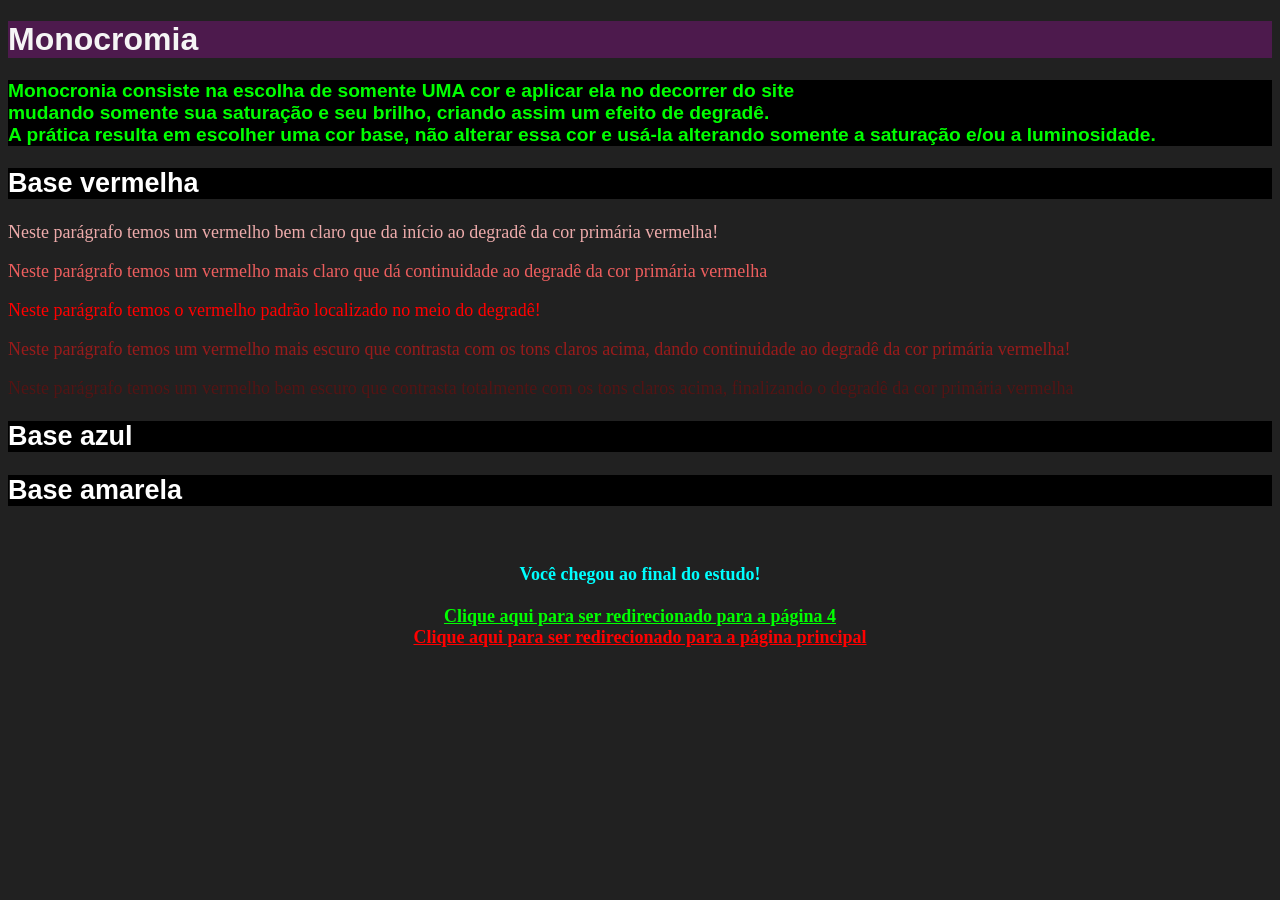
<file: MARK 1/pag05.html>
<!DOCTYPE html>
<html lang="pt-br">

<head>
    <meta charset="UTF-8">
    <meta name="viewport" content="width=device-width, initial-scale=1.0">
    <link rel="shortcut icon" href="../favicons/favicon-vscode.png" type="image/x-icon">
    <link rel="stylesheet" href="estilo.css">
    <title>Página 5</title>
</head>

<body>
    <h1>Monocromia</h1>

    <h2 style="font-size: larger;" style="background-color: #212121;">
        <mark style="background-color: black; color: lime;">
            Monocronia consiste na escolha de somente UMA cor
            e aplicar ela no decorrer do site <br> mudando somente
            sua saturação e seu brilho, criando assim um efeito de degradê. <br>
            A prática resulta em escolher uma cor base, não alterar essa cor
            e usá-la alterando somente a saturação e/ou a luminosidade.
        </mark>
    </h2>

    <h2>Base vermelha</h2>

    <p style="color: hsl(0, 65%, 80%);">
        Neste parágrafo temos um vermelho bem claro que da início ao degradê da cor primária vermelha!
    </p>
    <p style="color: hsl(0, 80%, 65%);">
        Neste parágrafo temos um vermelho mais claro que dá continuidade ao degradê da cor primária vermelha
    </p>
    <p style="color: hsl(0, 100%, 50%);">
        Neste parágrafo temos o vermelho padrão localizado no meio do degradê!
    </p>
    <p style="color: hsl(0, 70%, 35%);">
        Neste parágrafo temos um vermelho mais escuro que contrasta com os tons claros acima, dando continuidade ao
        degradê da cor primária vermelha!
    </p>
    <p style="color: hsl(0, 60%, 20%);">
        Neste parágrafo temos um vermelho bem escuro que contrasta totalmente com os tons claros acima, finalizando o
        degradê da cor primária vermelha
    </p>

    <h2>Base azul</h2>

    <h2>Base amarela</h2>

    <br>
    <p style="color: hsl(180, 100%, 50%); text-align: center;">

        <strong>
            Você chegou ao final do estudo!

            <br> <br>
            <a href="pag04.html" target="_self" rel="prev" style="color:  rgb(0, 255, 0);">
                Clique aqui para ser redirecionado para a página 4
            </a> <br>

            <a href="index.html" target="_self" rel="prev" style="color: red;">
                Clique aqui para ser redirecionado para a página principal
            </a>
        </strong>

    </p>
</body>

</html>
</file>
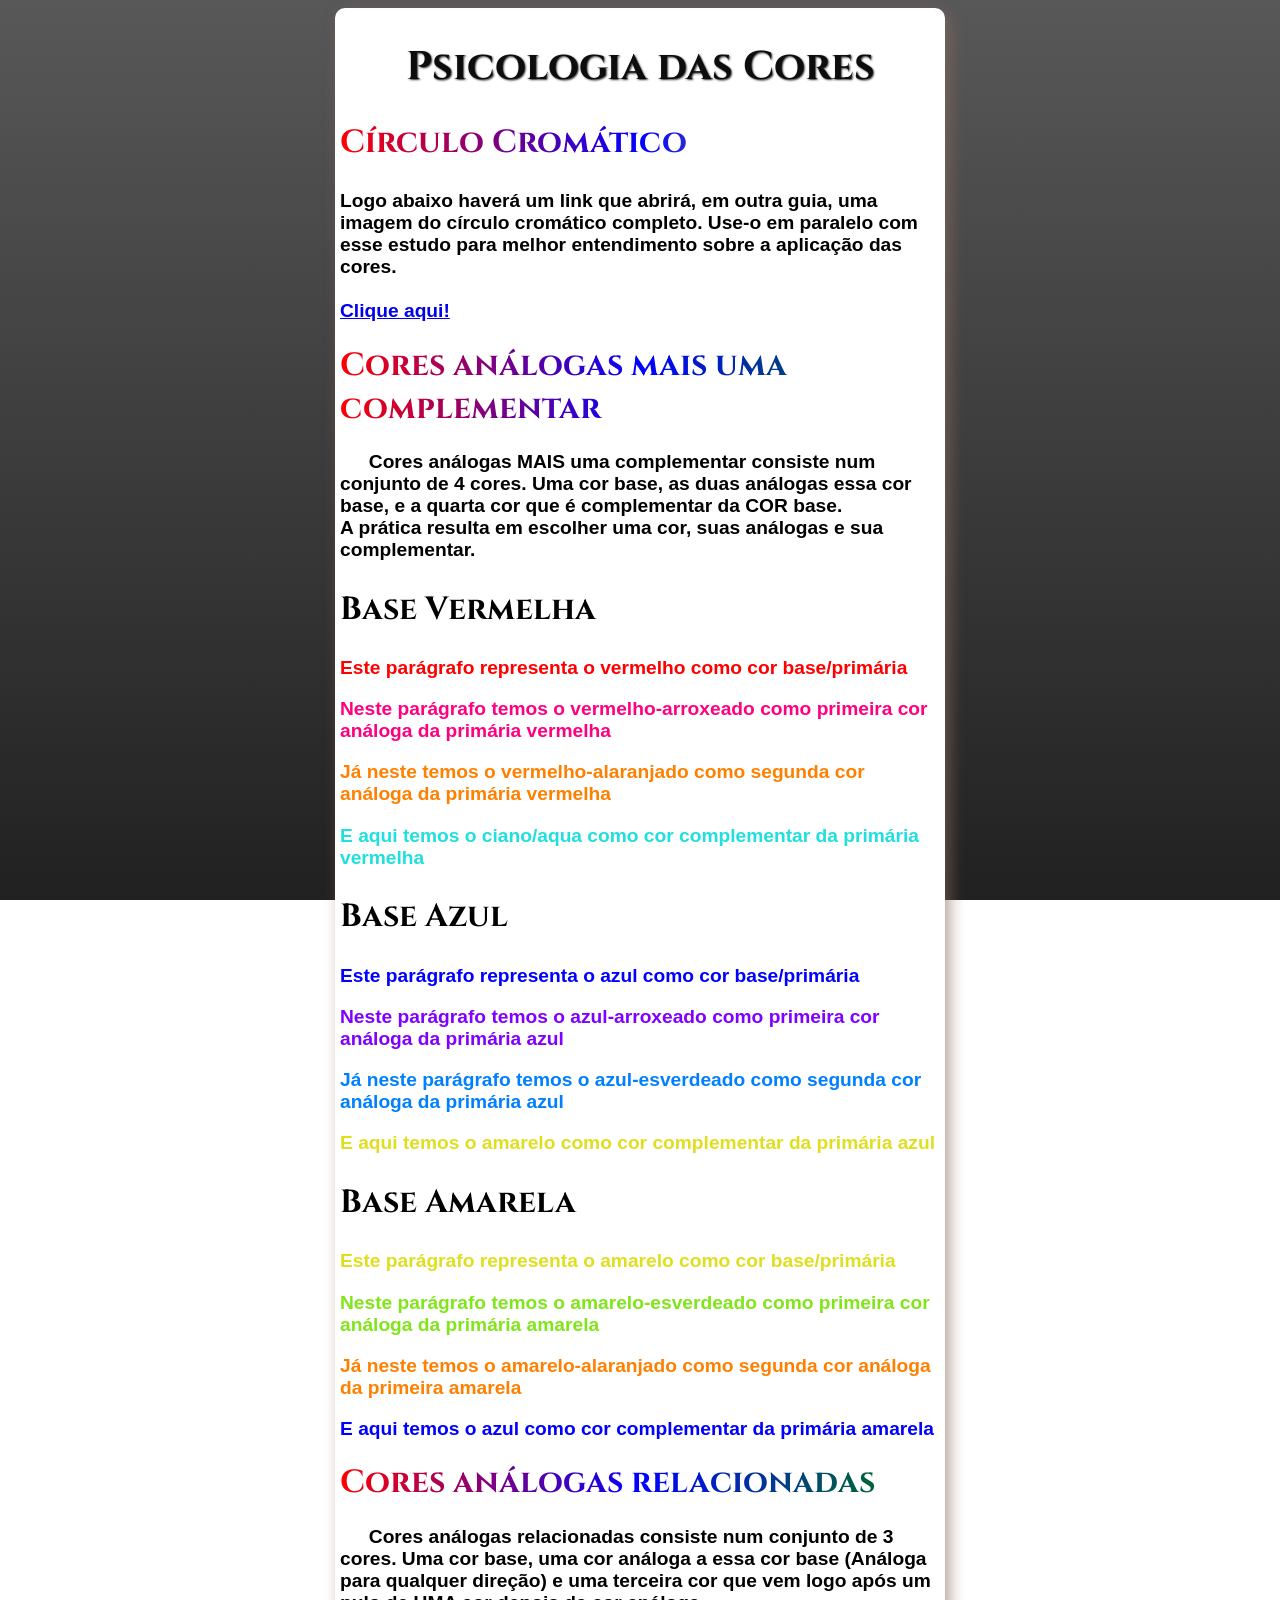
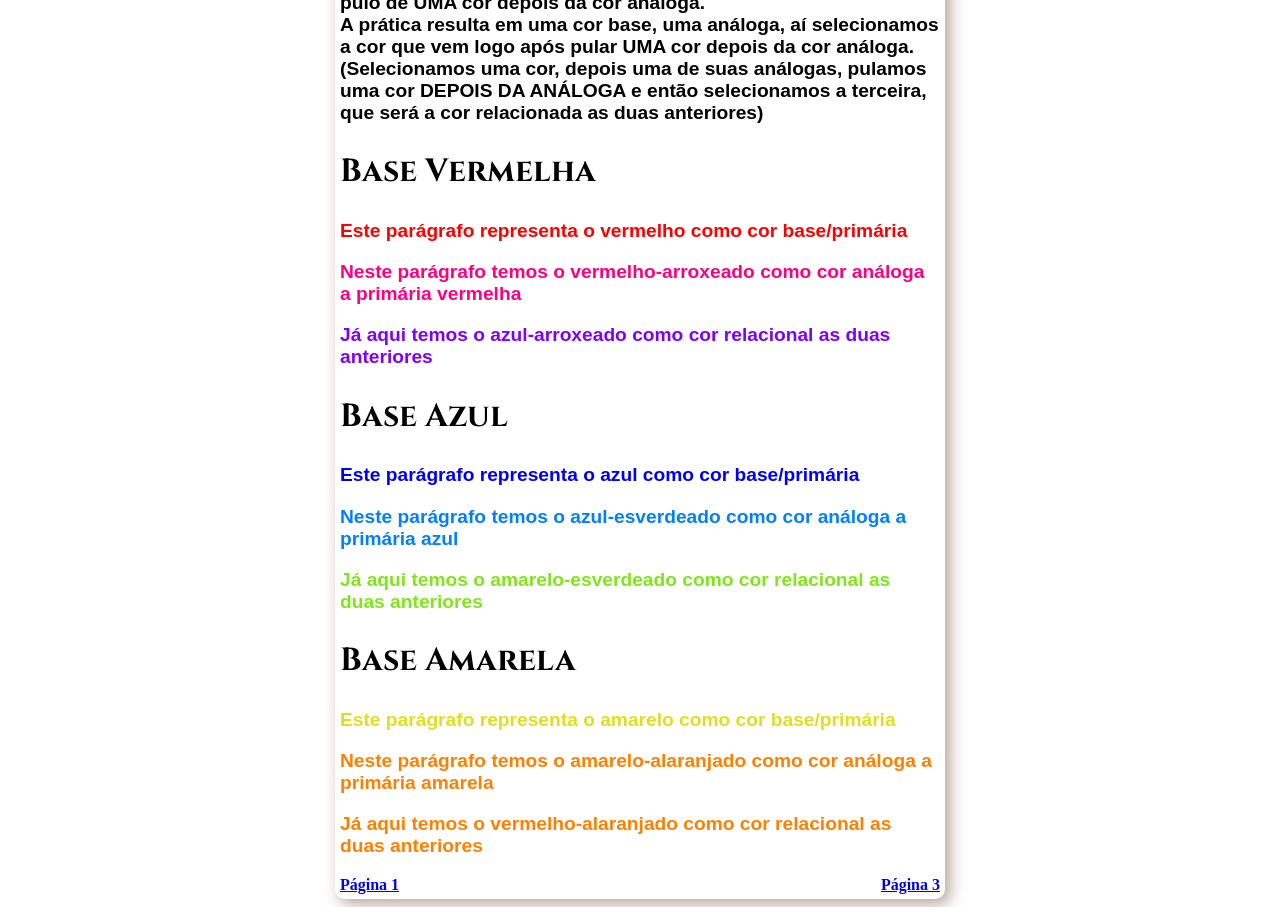
<file: mark-2/pag02.html>
<!DOCTYPE html>
<html lang="pt-br">
<head>
    <meta charset="UTF-8">
    <meta name="viewport" content="width=device-width, initial-scale=1.0">
    <link rel="shortcut icon" href="/favicons/favicon-vscode.png" type="image/x-icon">
    <link rel="stylesheet" href="style.css">
    <title>Página 2</title>
</head>
<body>
    <main>
        <h1 id="titulo-principal">Psicologia das Cores</h1>
        
        <h2 id="circulo-cromatico">Círculo Cromático</h2>
        
        <p id="paragrafo-circulo">
            Logo abaixo haverá um link que abrirá, em outra guia, uma imagem do círculo cromático completo. Use-o em paralelo com esse estudo para melhor entendimento sobre a aplicação das cores. <br> <br>

            <a href="circulo-cromatico.webp" target="_blank" rel="external">
                Clique aqui!
            </a>
        </p>

        <h1 class="titulos">
            Cores análogas mais uma complementar
        </h1>

        <h2 class="explicacao">
            Cores análogas MAIS uma complementar consiste num conjunto de 4 cores. Uma cor base, as duas análogas essa cor base, e a quarta cor que é complementar da COR base. <br>
            A prática resulta em escolher uma cor, suas análogas e sua complementar.
        </h2>

        <h2 class="base">Base Vermelha</h2>

        <p class="red">
            Este parágrafo representa o vermelho como cor base/primária
        </p>
        <p class="red-roxo">
            Neste parágrafo temos o vermelho-arroxeado como primeira cor análoga da primária vermelha
        </p>

        <p class="red-alar">
            Já neste temos o vermelho-alaranjado como segunda cor análoga da primária vermelha
        </p>

        <p class="cyan">
            E aqui temos o ciano/aqua como cor complementar da primária vermelha
        </p>

        <h2 class="base">Base Azul</h2>

        <p class="blue">
            Este parágrafo representa o azul como cor base/primária
        </p>
        <p class="blue-roxo">
            Neste parágrafo temos o azul-arroxeado como primeira cor análoga da primária azul
        </p>

        <p class="blue-green">
            Já neste parágrafo temos o azul-esverdeado como segunda cor análoga da primária azul
        </p>

        <p class="yellow">
            E aqui temos o amarelo como cor complementar da primária azul
        </p>

        <h2 class="base">Base Amarela</h2>

        <p class="yellow">
            Este parágrafo representa o amarelo como cor base/primária
        </p>
        <p class="yell-green">
            Neste parágrafo temos o amarelo-esverdeado como primeira cor análoga da primária amarela
        </p>

        <p class="yell-alar">
            Já neste temos o amarelo-alaranjado como segunda cor análoga da primeira amarela
        </p>

        <p class="blue">
            E aqui temos o azul como cor complementar da primária amarela
        </p>

        <h1 class="titulos">
            Cores análogas relacionadas
        </h1>

        <h2 class="explicacao">
            Cores análogas relacionadas consiste num conjunto de 3 cores. Uma cor base, uma cor análoga a essa cor base (Análoga para qualquer direção) e uma terceira cor que vem logo após um pulo de UMA cor depois da cor análoga. <br>
            A prática resulta em uma cor base, uma análoga, aí selecionamos a cor que vem logo após pular UMA cor depois da cor análoga. (Selecionamos uma cor, depois uma de suas análogas, pulamos uma cor DEPOIS DA ANÁLOGA e então selecionamos a terceira, que será a cor relacionada as duas anteriores)
        </h2>

        <h2 class="base">Base Vermelha</h2>

        <p class="red">
            Este parágrafo representa o vermelho como cor base/primária
        </p>
        <p class="red-roxo">
            Neste parágrafo temos o vermelho-arroxeado como cor análoga a primária vermelha
        </p>

        <p class="blue-roxo">
            Já aqui temos o azul-arroxeado como cor relacional as duas anteriores
        </p>

        <h2 class="base">Base Azul</h2>

        <p class="blue">
            Este parágrafo representa o azul como cor base/primária
        </p>
        <p class="blue-green">
            Neste parágrafo temos o azul-esverdeado como cor análoga a primária azul
        </p>

        <p class="yell-green">
            Já aqui temos o amarelo-esverdeado como cor relacional as duas anteriores
        </p>

        <h2 class="base">Base Amarela</h2>

        <p class="yellow">
            Este parágrafo representa o amarelo como cor base/primária
        </p>
        <p class="yell-alar">
            Neste parágrafo temos o amarelo-alaranjado como cor análoga a primária amarela
        </p>

        <p class="red-alar">
            Já aqui temos o vermelho-alaranjado como cor relacional as duas anteriores
        </p>

        <footer>
            <a href="index.html">
                <strong>
                    Página 1
                </strong>
            </a>
            <a href="pag03.html">
                <strong>
                    Página 3
                </strong>
            </a>
        </footer>
</body>
</html>
</file>
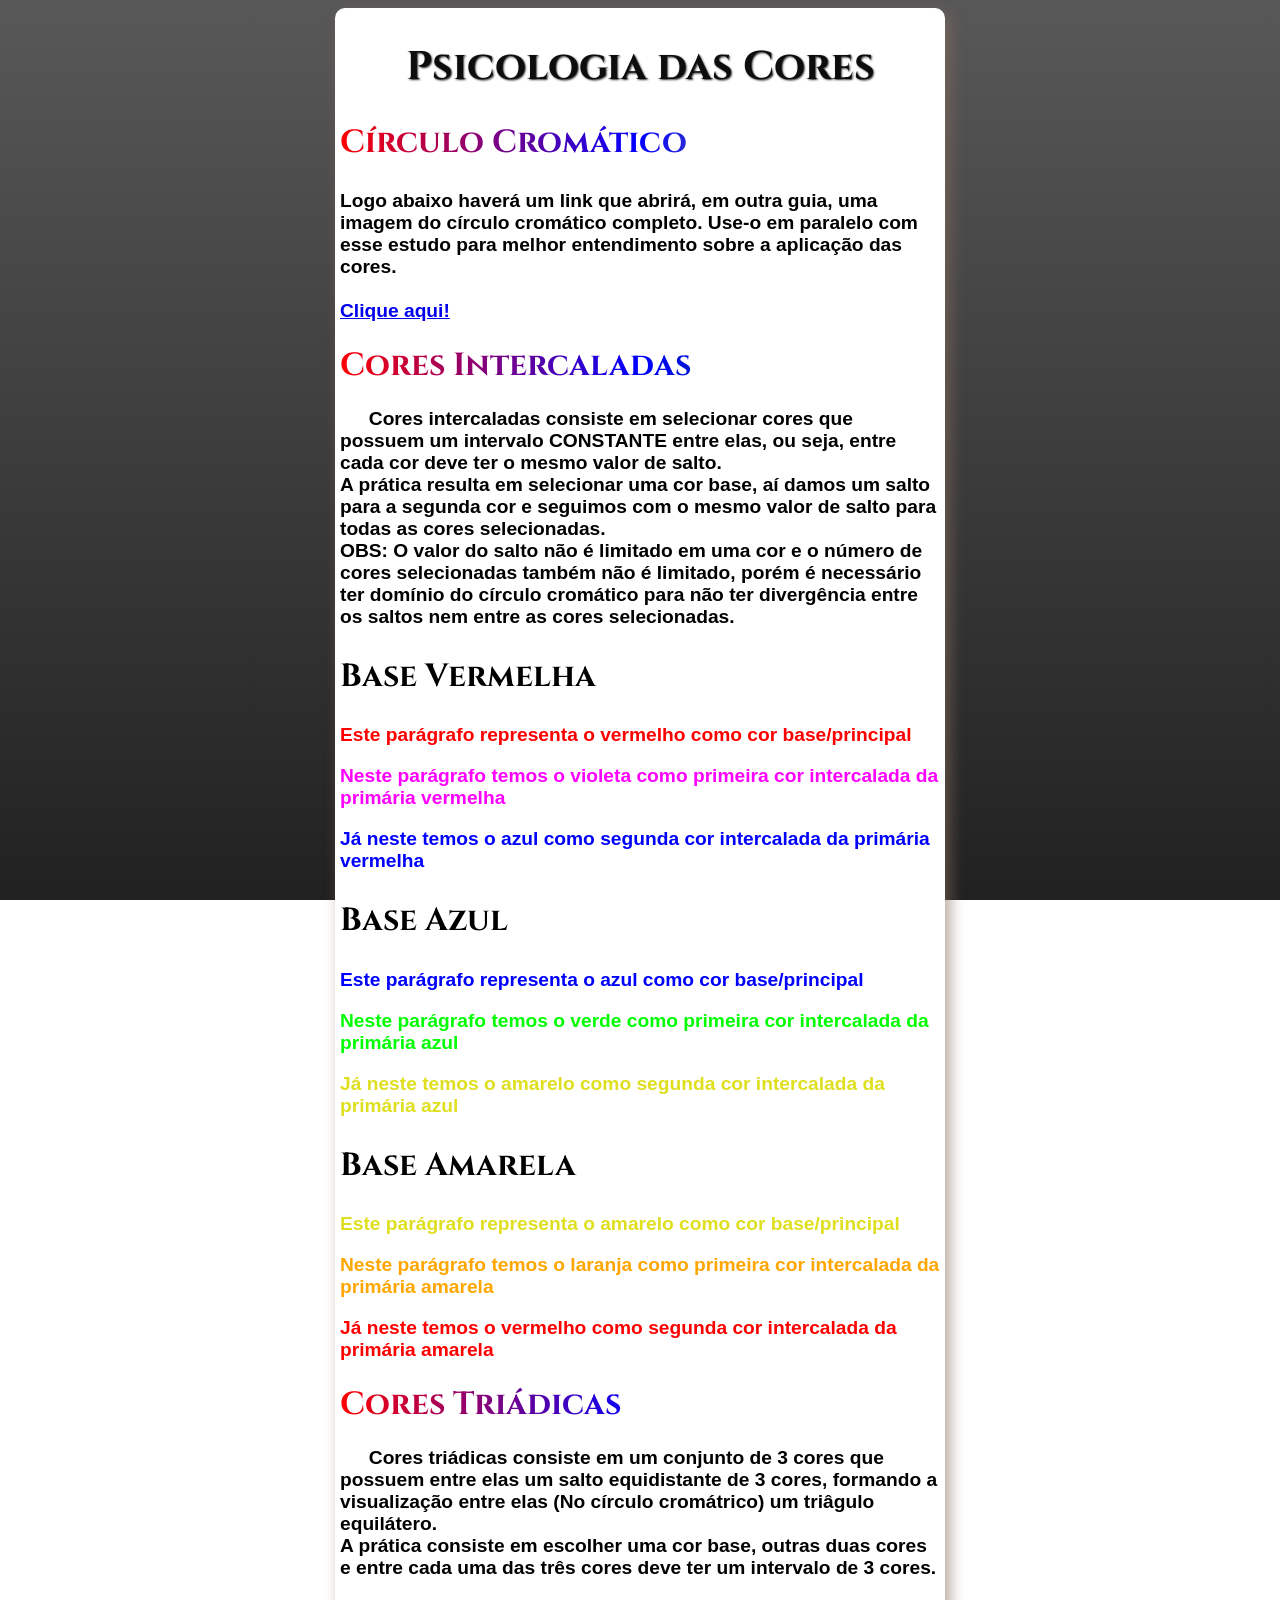
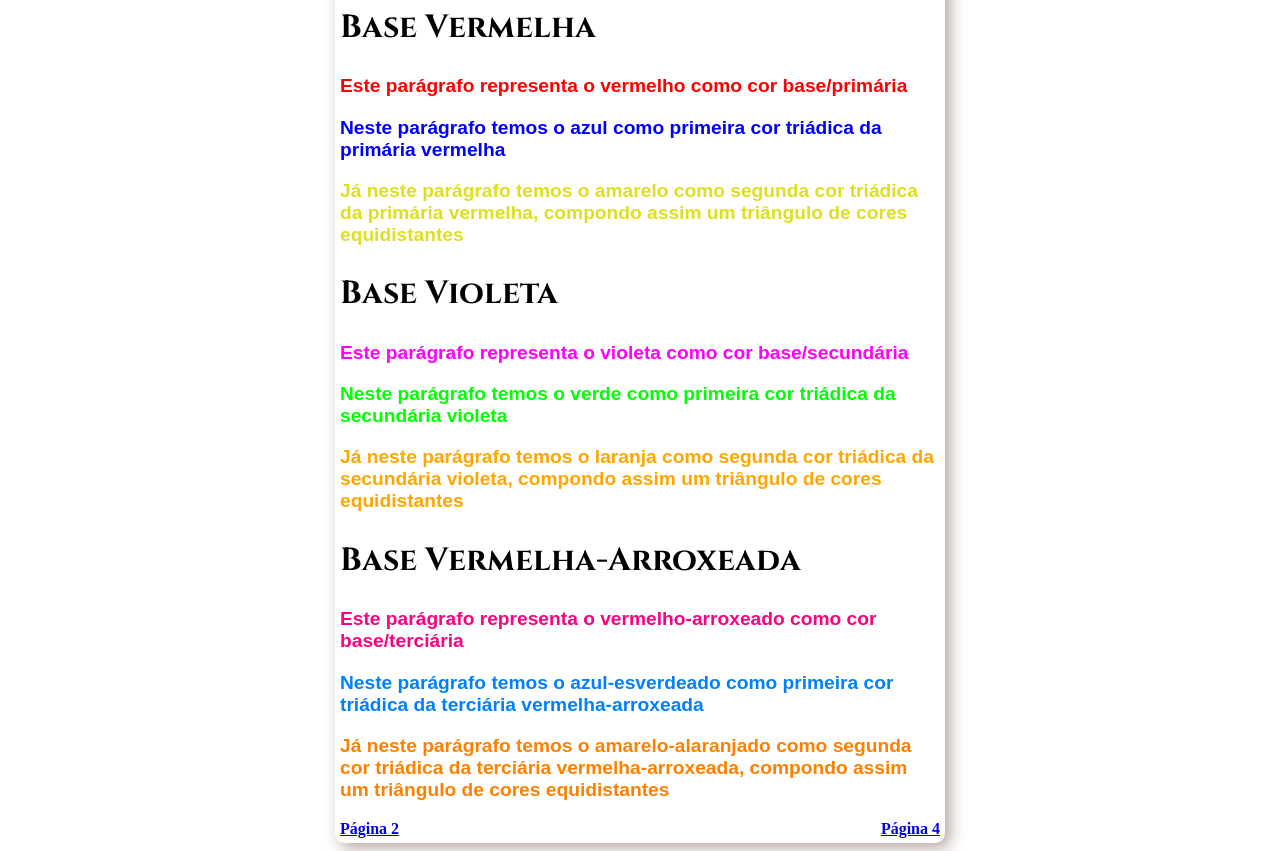
<file: mark-2/pag03.html>
<!DOCTYPE html>
<html lang="pt-br">

<head>
    <meta charset="UTF-8">
    <meta name="viewport" content="width=device-width, initial-scale=1.0">
    <link rel="shortcut icon" href="/favicons/favicon-vscode.png" type="image/x-icon">
    <link rel="stylesheet" href="style.css">
    <title>Página 3</title>
</head>

<body>
    <main>
        <h1 id="titulo-principal">Psicologia das Cores</h1>

        <h2 id="circulo-cromatico">Círculo Cromático</h2>

        <p id="paragrafo-circulo">
            Logo abaixo haverá um link que abrirá, em outra guia, uma imagem do círculo cromático completo. Use-o em paralelo com esse estudo para melhor entendimento sobre a aplicação das cores. <br> <br>

            <a href="circulo-cromatico.webp" target="_blank" rel="external">
                Clique aqui!
            </a>
        </p>

        <h1 class="titulos">Cores Intercaladas</h1>

        <h2 class="explicacao">
            Cores intercaladas consiste em selecionar cores que possuem um intervalo CONSTANTE entre elas, ou seja, entre cada cor deve ter o mesmo valor de salto. <br>
            A prática resulta em selecionar uma cor base, aí damos um salto para a segunda cor e seguimos com o mesmo valor de salto para todas as cores selecionadas. <br>
            OBS: O valor do salto não é limitado em uma cor e o número de cores selecionadas também não é limitado, porém é necessário ter domínio do círculo cromático para não ter divergência entre os saltos nem entre as cores selecionadas.
        </h2>

        <h2 class="base">Base Vermelha</h2>

        <p class="red">
            Este parágrafo representa o vermelho como cor base/principal
        </p>
        <p class="violet">
            Neste parágrafo temos o violeta como primeira cor intercalada da primária vermelha
        </p>
        <p class="blue">
            Já neste temos o azul como segunda cor intercalada da primária vermelha
        </p>

        <h2 class="base">Base Azul</h2>

        <p class="blue">
            Este parágrafo representa o azul como cor base/principal
        </p>
        <p class="green">
            Neste parágrafo temos o verde como primeira cor intercalada da primária azul
        </p>
        <p class="yellow">
            Já neste temos o amarelo como segunda cor intercalada da primária azul
        </p>

        <h2 class="base">Base Amarela</h2>

        <p class="yellow">
            Este parágrafo representa o amarelo como cor base/principal
        </p>
        <p class="orange">
            Neste parágrafo temos o laranja como primeira cor intercalada da primária amarela
        </p>
        <p class="red">
            Já neste temos o vermelho como segunda cor intercalada da primária amarela
        </p>

        <h1 class="titulos">Cores Triádicas</h1>

        <h2 class="explicacao">
            Cores triádicas consiste em um conjunto de 3 cores que possuem entre elas um salto equidistante de 3 cores, formando a visualização entre elas (No círculo cromátrico) um triâgulo equilátero. <br>
            A prática consiste em escolher uma cor base, outras duas cores e entre cada uma das três cores deve ter um intervalo de 3 cores.
        </h2>

        <h2 class="base">Base Vermelha</h2>

        <p class="red">
            Este parágrafo representa o vermelho como cor base/primária
        </p>
        <p class="blue">
            Neste parágrafo temos o azul como primeira cor triádica da primária vermelha
        </p>
        <p class="yellow">
            Já neste parágrafo temos o amarelo como segunda cor triádica da primária vermelha, compondo assim um triângulo de cores equidistantes
        </p>

        <h2 class="base">Base Violeta</h2>

        <p class="violet">
            Este parágrafo representa o violeta como cor base/secundária
        </p>
        <p class="green">
            Neste parágrafo temos o verde como primeira cor triádica da secundária violeta
        </p>
        <p class="orange">
            Já neste parágrafo temos o laranja como segunda cor triádica da secundária violeta, compondo assim um triângulo de cores equidistantes
        </p>

        <h2 class="base">Base Vermelha-Arroxeada</h2>

        <p class="red-roxo">
            Este parágrafo representa o vermelho-arroxeado como cor base/terciária
        </p>
        <p class="blue-green">
            Neste parágrafo temos o azul-esverdeado como primeira cor triádica da terciária vermelha-arroxeada
        </p>
        <p class="yell-alar">
            Já neste parágrafo temos o amarelo-alaranjado como segunda cor triádica da terciária vermelha-arroxeada, compondo assim um triângulo de cores equidistantes
        </p>

        <footer>
            <a href="pag02.html">
                <strong>
                    Página 2
                </strong>
            </a>
            <a href="pag04.html">
                <strong>
                    Página 4
                </strong>
            </a>
        </footer>
    </main>
</body>

</html>
</file>
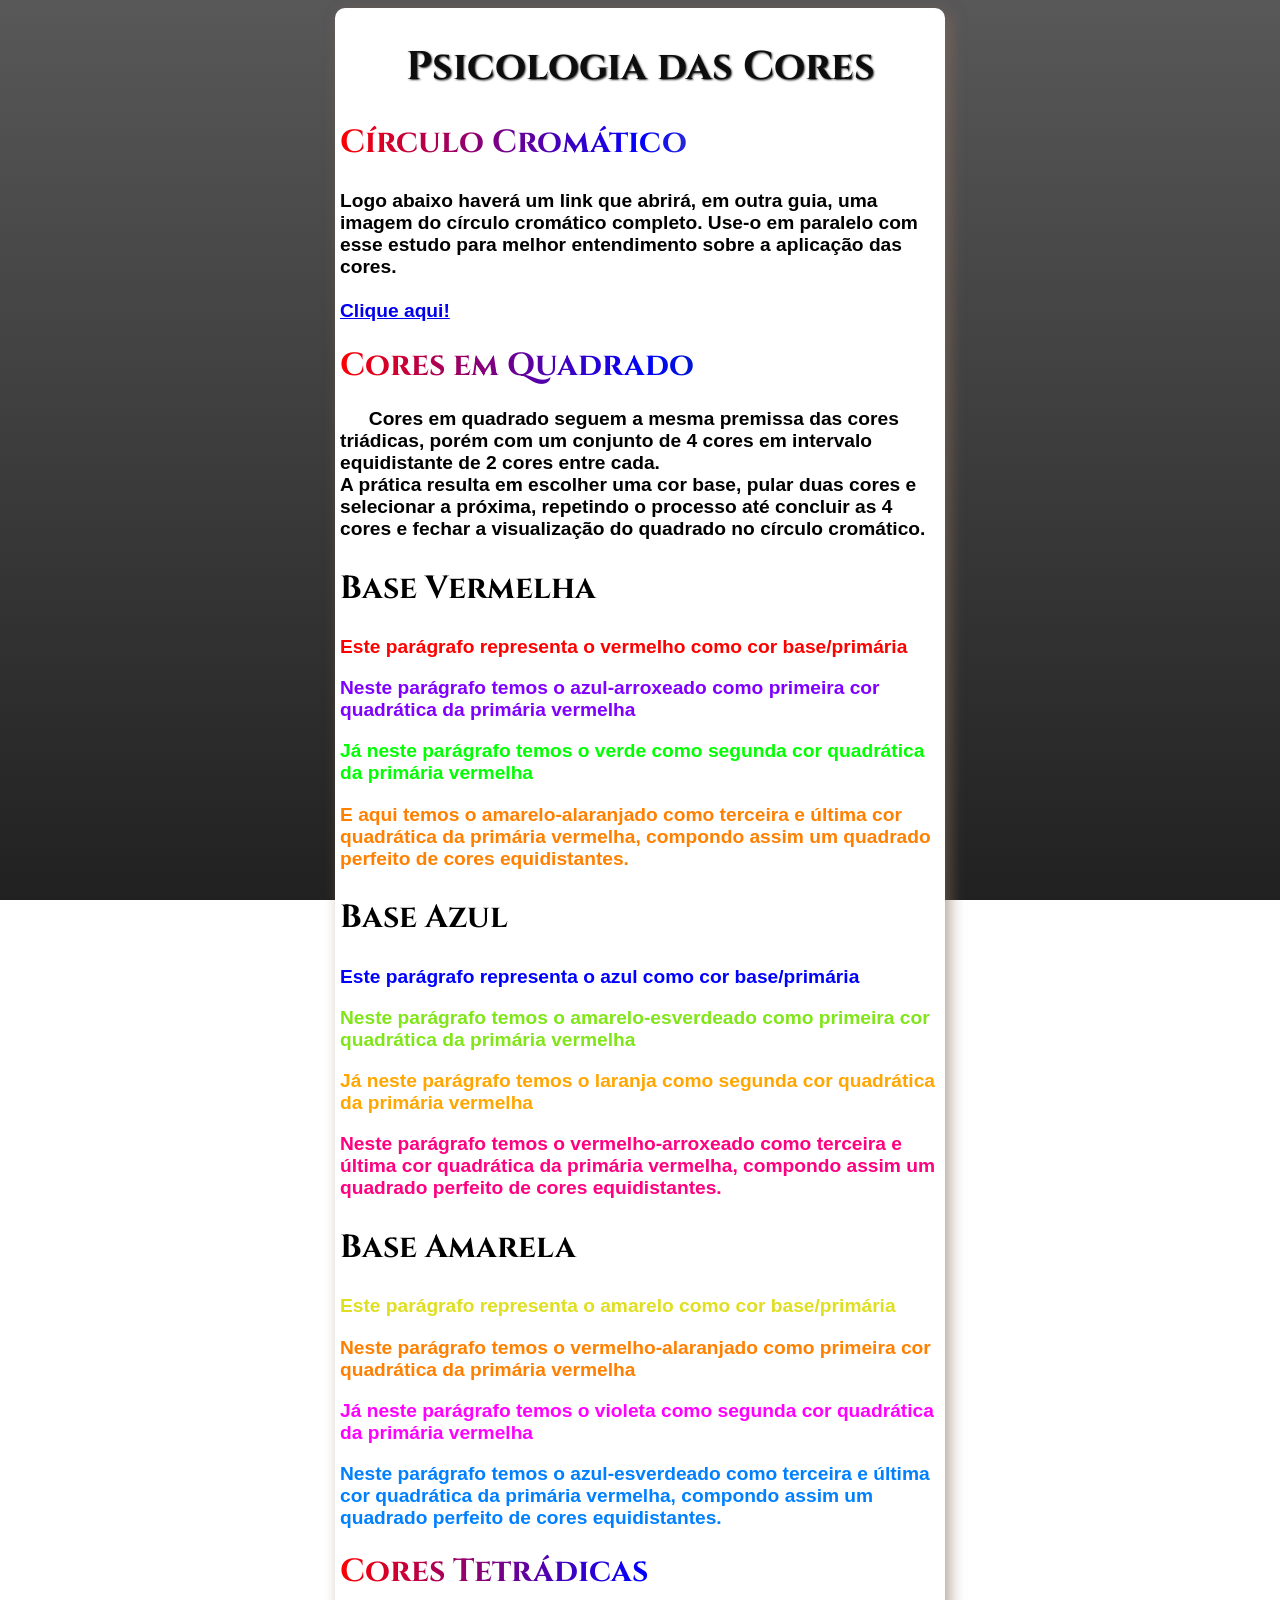
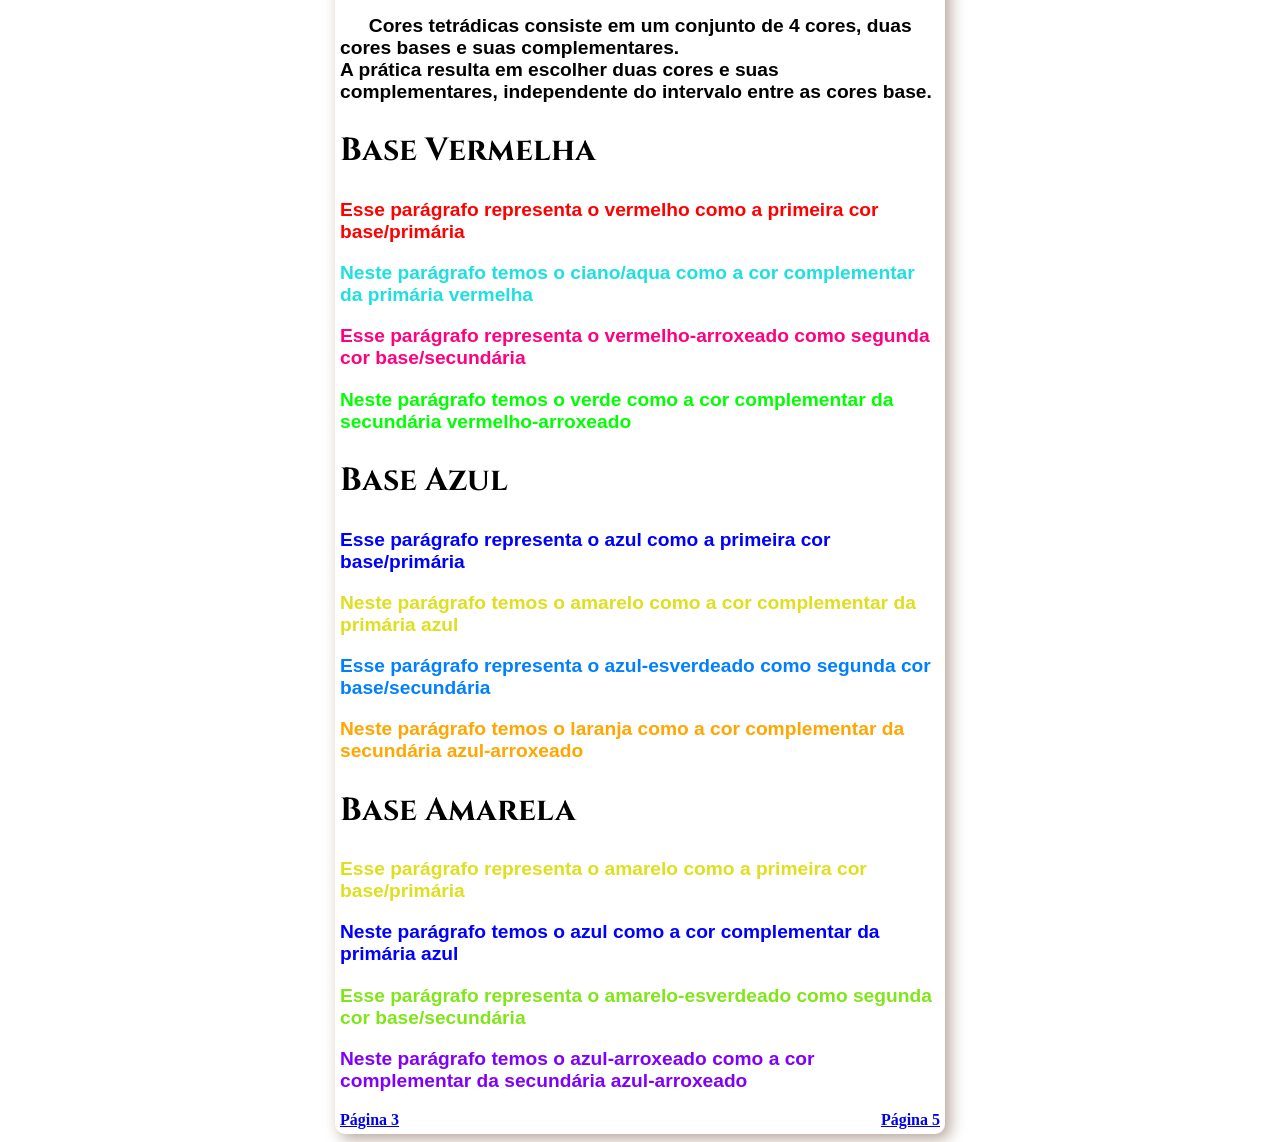
<file: mark-2/pag04.html>
<!DOCTYPE html>
<html lang="pt-br">
<head>
    <meta charset="UTF-8">
    <meta name="viewport" content="width=device-width, initial-scale=1.0">
    <link rel="shortcut icon" href="/favicons/favicon-vscode.png" type="image/x-icon">
    <link rel="stylesheet" href="style.css">
    <title>Página 4</title>
</head>
<body>
    <main>
        <h1 id="titulo-principal">Psicologia das Cores</h1>

        <h2 id="circulo-cromatico">Círculo Cromático</h2>

        <p id="paragrafo-circulo">
            Logo abaixo haverá um link que abrirá, em outra guia, uma imagem do círculo cromático completo. Use-o em paralelo com esse estudo para melhor entendimento sobre a aplicação das cores. <br> <br>

            <a href="circulo-cromatico.webp" target="_blank" rel="external">
                Clique aqui!
            </a>
        </p> 

        <h1 class="titulos">Cores em Quadrado</h1>

        <h2 class="explicacao">
            Cores em quadrado seguem a mesma premissa das cores triádicas, porém com um conjunto de 4 cores em intervalo equidistante de 2 cores entre cada. <br>
            A prática resulta em escolher uma cor base, pular duas cores e selecionar a próxima, repetindo o processo até concluir as 4 cores e fechar a visualização do quadrado no círculo cromático.
        </h2>

        <h2 class="base">Base Vermelha</h2>

        <p class="red">
            Este parágrafo representa o vermelho como cor base/primária
        </p>
        <p class="blue-roxo"> 
            Neste parágrafo temos o azul-arroxeado como primeira cor quadrática da primária vermelha
        </p>
        <p class="green">
            Já neste parágrafo temos o verde como segunda cor quadrática da primária vermelha
        </p>
        <p class="yell-alar">
            E aqui temos o amarelo-alaranjado como terceira e última cor quadrática da primária vermelha, compondo assim um quadrado perfeito de cores equidistantes.
        </p>

        <h2 class="base">Base Azul</h2>

        <p class="blue">
            Este parágrafo representa o azul como cor base/primária
        </p>
        <p class="yell-green">
            Neste parágrafo temos o amarelo-esverdeado como primeira cor quadrática da primária vermelha
        </p>
        <p class="orange">
            Já neste parágrafo temos o laranja como segunda cor quadrática da primária vermelha
        </p>
        <p class="red-roxo">
            Neste parágrafo temos o vermelho-arroxeado como terceira e última cor quadrática da primária vermelha, compondo assim um quadrado perfeito de cores equidistantes.
        </p>

        <h2 class="base">Base Amarela</h2>

        <p class="yellow">
            Este parágrafo representa o amarelo como cor base/primária
        </p>
        <p class="red-alar">
            Neste parágrafo temos o vermelho-alaranjado como primeira cor quadrática da primária vermelha
        </p>
        <p class="violet">
            Já neste parágrafo temos o violeta como segunda cor quadrática da primária vermelha
        </p>
        <p class="blue-green">
            Neste parágrafo temos o azul-esverdeado como terceira e última cor quadrática da primária vermelha, compondo assim um quadrado perfeito de cores equidistantes.
        </p>

        <h1 class="titulos">Cores Tetrádicas</h1>
    
        <h2 class="explicacao">
            Cores tetrádicas consiste em um conjunto de 4 cores, duas cores bases e suas complementares. <br>
            A prática resulta em escolher duas cores e suas complementares, independente do intervalo entre as cores base.
        </h2>

        <h2 class="base">Base Vermelha</h2>

        <p class="red">
            Esse parágrafo representa o vermelho como a primeira cor base/primária
        </p>
        <p class="cyan">
            Neste parágrafo temos o ciano/aqua como a cor complementar da primária vermelha
        </p>
        <p class="red-roxo">
            Esse parágrafo representa o vermelho-arroxeado como segunda cor base/secundária
        </p>
        <p class="green">
            Neste parágrafo temos o verde como a cor complementar da secundária vermelho-arroxeado
        </p>

        <h2 class="base">Base Azul</h2>

        <p class="blue">
            Esse parágrafo representa o azul como a primeira cor base/primária
        </p>
        <p class="yellow">
            Neste parágrafo temos o amarelo como a cor complementar da primária azul
        </p>
        <p class="blue-green">
            Esse parágrafo representa o azul-esverdeado como segunda cor base/secundária
        </p>
        <p class="orange">
            Neste parágrafo temos o laranja como a cor complementar da secundária azul-arroxeado
        </p>

        <h2 class="base">Base Amarela</h2>

        <p class="yellow">
            Esse parágrafo representa o amarelo como a primeira cor base/primária
        </p>
        <p class="blue">
            Neste parágrafo temos o azul como a cor complementar da primária azul
        </p>
        <p class="yell-green">
            Esse parágrafo representa o amarelo-esverdeado como segunda cor base/secundária
        </p>
        <p class="blue-roxo">
            Neste parágrafo temos o azul-arroxeado como a cor complementar da secundária azul-arroxeado
        </p>

        <footer>
            <a href="pag03.html">
                <strong>
                    Página 3
                </strong>
            </a>
            <a href="pag05.html">
                <strong>
                    Página 5
                </strong>
            </a>
        </footer>
    </main>
</body>
</html>
</file>
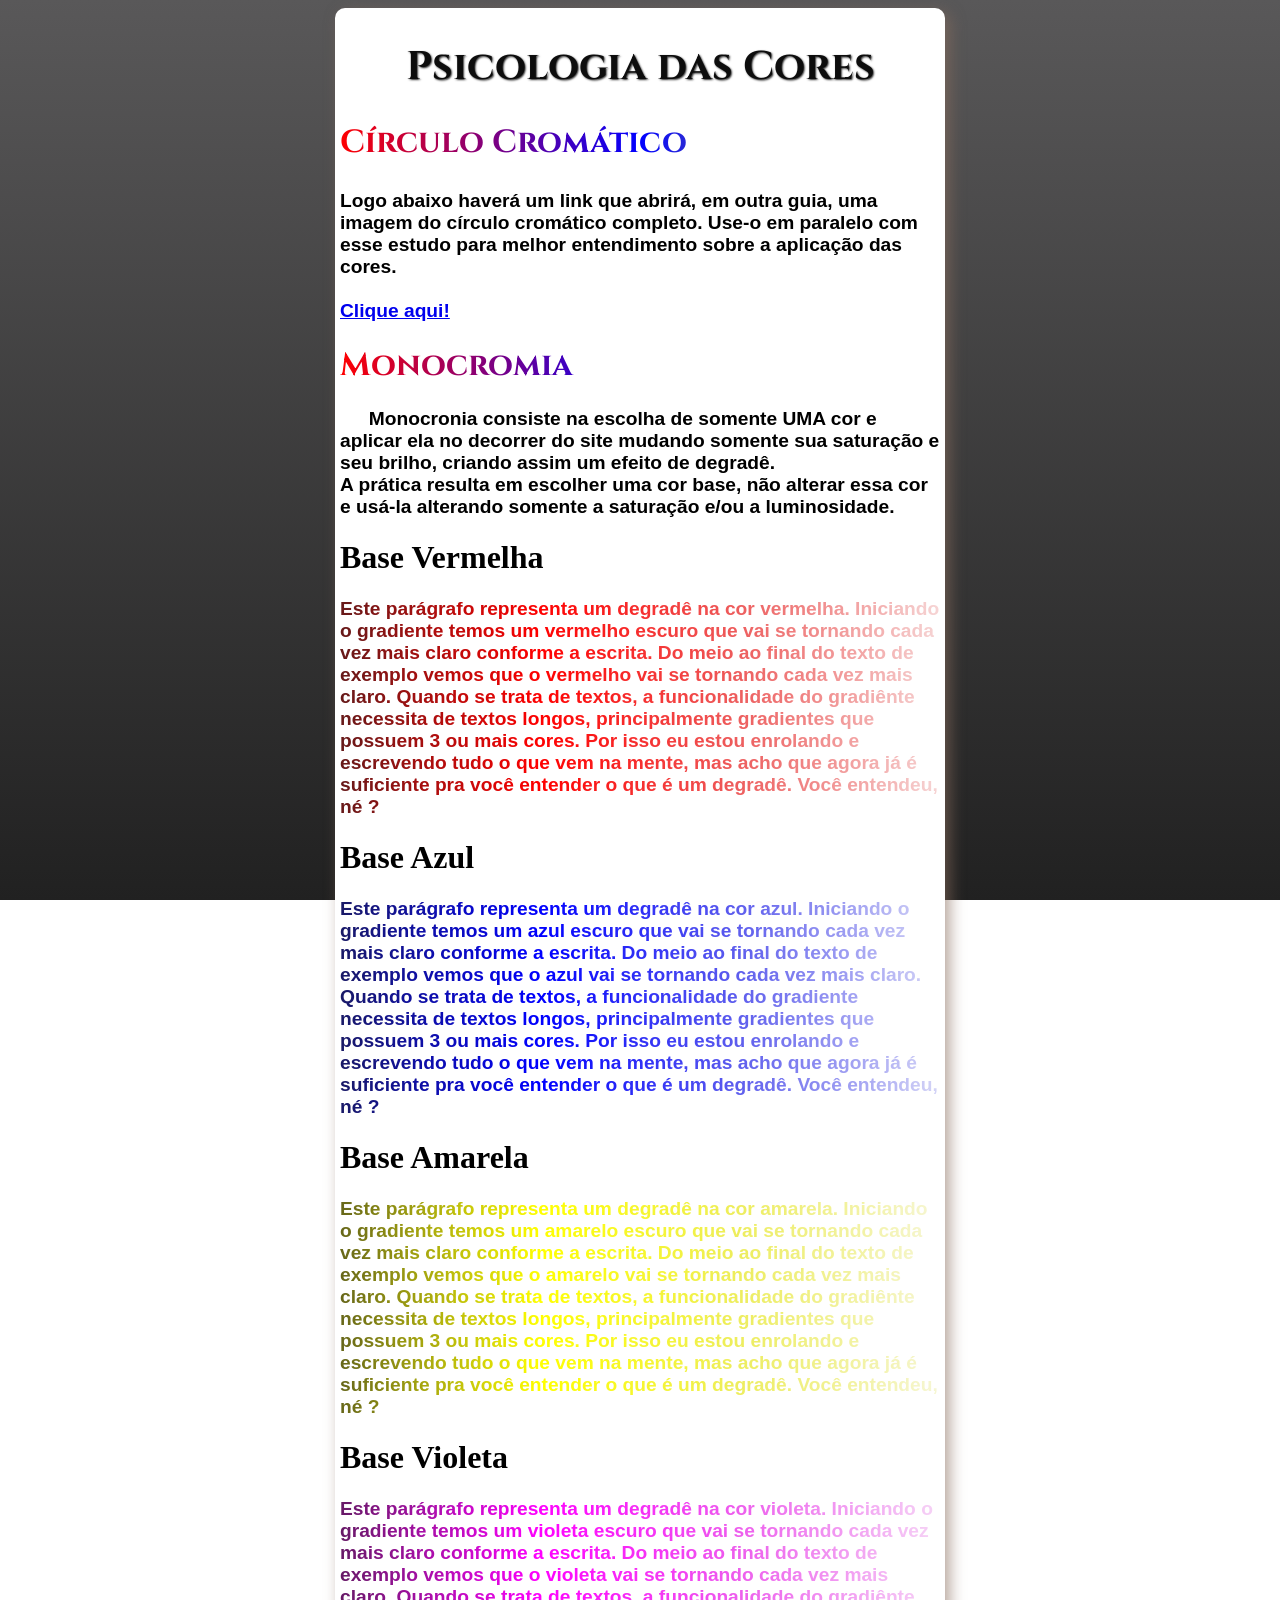
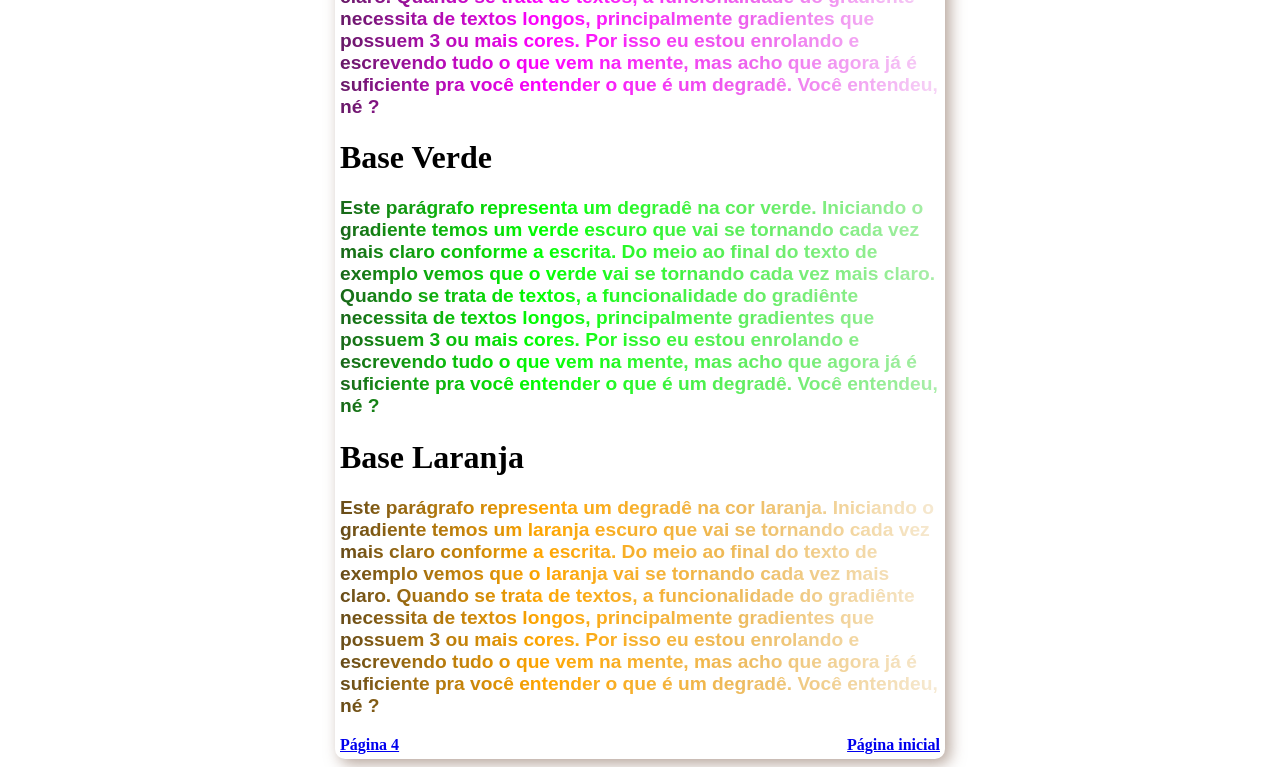
<file: mark-2/pag05.html>
<!DOCTYPE html>
<html lang="pt-br">
<head>
    <meta charset="UTF-8">
    <meta name="viewport" content="width=device-width, initial-scale=1.0">
    <link rel="shortcut icon" href="/favicons/favicon-vscode.png" type="image/x-icon">
    <link rel="stylesheet" href="style.css">
    <title>Página 5</title>
</head>
<body>
    <main>
        <h1 id="titulo-principal">Psicologia das Cores</h1>

        <h2 id="circulo-cromatico">Círculo Cromático</h2>

        <p id="paragrafo-circulo">
            Logo abaixo haverá um link que abrirá, em outra guia, uma imagem do círculo cromático completo. Use-o em paralelo com esse estudo para melhor entendimento sobre a aplicação das cores. <br> <br>

            <a href="circulo-cromatico.webp" target="_blank" rel="external">
                Clique aqui!
            </a>
        </p> 

        <h1 class="titulos">Monocromia</h1>

        <h2 class="explicacao">
            Monocronia consiste na escolha de somente UMA cor e aplicar ela no decorrer do site mudando somente sua saturação e seu brilho, criando assim um efeito de degradê. <br>
            A prática resulta em escolher uma cor base, não alterar essa cor e usá-la alterando somente a saturação e/ou a luminosidade.
        </h2>

        <h1 class="base">Base Vermelha</h1>

        <p class="degrade-red">
            Este parágrafo representa um degradê na cor vermelha. Iniciando o gradiente temos um vermelho escuro que vai se tornando cada vez mais claro conforme a escrita. Do meio ao final do texto de exemplo vemos que o vermelho vai se tornando cada vez mais claro. Quando se trata de textos, a funcionalidade do gradiênte necessita de textos longos, principalmente gradientes que possuem 3 ou mais cores. Por isso eu estou enrolando e escrevendo tudo o que vem na mente, mas acho que agora já é suficiente pra você entender o que é um degradê. 
            Você entendeu, né ? 
        </p>

        <h1 class="base">Base Azul</h1>

        <p class="degrade-blue">
            Este parágrafo representa um degradê na cor azul. Iniciando o gradiente temos um azul escuro que vai se tornando cada vez mais claro conforme a escrita. Do meio ao final do texto de exemplo vemos que o azul vai se tornando cada vez mais claro. Quando se trata de textos, a funcionalidade do gradiente necessita de textos longos, principalmente gradientes que possuem 3 ou mais cores. Por isso eu estou enrolando e escrevendo tudo o que vem na mente, mas acho que agora já é suficiente pra você entender o que é um degradê. Você entendeu, né ?
        </p>

        <h1 class="base">Base Amarela</h1>

        <p class="degrade-yellow">
            Este parágrafo representa um degradê na cor amarela. Iniciando o gradiente temos um amarelo escuro que vai se tornando cada vez mais claro conforme a escrita. Do meio ao final do texto de exemplo vemos que o amarelo vai se tornando cada vez mais claro. Quando se trata de textos, a funcionalidade do gradiênte necessita de textos longos, principalmente gradientes que possuem 3 ou mais cores. Por isso eu estou enrolando e escrevendo tudo o que vem na mente, mas acho que agora já é suficiente pra você entender o que é um degradê. 
            Você entendeu, né ?
        </p>

        <h1 class="base">Base Violeta</h1>

        <p class="degrade-violet">
            Este parágrafo representa um degradê na cor violeta. Iniciando o gradiente temos um violeta escuro que vai se tornando cada vez mais claro conforme a escrita. Do meio ao final do texto de exemplo vemos que o violeta vai se tornando cada vez mais claro. Quando se trata de textos, a funcionalidade do gradiênte necessita de textos longos, principalmente gradientes que possuem 3 ou mais cores. Por isso eu estou enrolando e escrevendo tudo o que vem na mente, mas acho que agora já é suficiente pra você entender o que é um degradê. 
            Você entendeu, né ?
        </p>
        <h1 class="base">Base Verde</h1>

        <p class="degrade-green">
            Este parágrafo representa um degradê na cor verde. Iniciando o gradiente temos um verde escuro que vai se tornando cada vez mais claro conforme a escrita. Do meio ao final do texto de exemplo vemos que o verde vai se tornando cada vez mais claro. Quando se trata de textos, a funcionalidade do gradiênte necessita de textos longos, principalmente gradientes que possuem 3 ou mais cores. Por isso eu estou enrolando e escrevendo tudo o que vem na mente, mas acho que agora já é suficiente pra você entender o que é um degradê. Você entendeu, né ?
        </p>
        <h1 class="base">Base Laranja</h1>

        <p class="degrade-orange">
            Este parágrafo representa um degradê na cor laranja. Iniciando o gradiente temos um laranja escuro que vai se tornando cada vez mais claro conforme a escrita. Do meio ao final do texto de exemplo vemos que o laranja vai se tornando cada vez mais claro. Quando se trata de textos, a funcionalidade do gradiênte necessita de textos longos, principalmente gradientes que possuem 3 ou mais cores. Por isso eu estou enrolando e escrevendo tudo o que vem na mente, mas acho que agora já é suficiente pra você entender o que é um degradê. 
            Você entendeu, né ?
        </p>

        <footer>
            <a href="pag04.html">
                <strong>
                    Página 4
                </strong>
            </a>
            <a href="index.html">
                <strong>
                    Página inicial
                </strong>
            </a>
        </footer>
    </main>
</body>
</html>
</file>
<file: MARK 1/estilo.css>
@charset "UTF-8";

body {
    background-color: #212121;
    color: azure;
    text-align: justify;
    font-family: cursive;
}

h1 {
    font-family: Arial, Helvetica, sans-serif;
    color: whitesmoke;
    background-color: rgba(255, 0, 255, 0.200);
    text-align: left;
}

h2 {
    font-size: 27px;
    font-family: 'Lucida Sans', 'Lucida Sans Regular', 'Lucida Grande', 'Lucida Sans Unicode', Geneva, Verdana, sans-serif;
    text-align: justify;
    background-color: black;
    color: white;
}

p {
    text-align: left;
    font-size: 18px;
}
</file>
<file: mark-2/style.css>
@charset "UTF-8";

@import url('https://fonts.googleapis.com/css2?family=Cinzel:wght@400..900&display=swap');

@import url('https://fonts.googleapis.com/css2?family=Cormorant+SC:wght@300;400;500;600;700&display=swap');

@import url('https://fonts.googleapis.com/css2?family=Cormorant+Unicase:wght@300;400;500;600;700&display=swap');

body {
    background-image: linear-gradient(to bottom, #595859, #212121);
    background-attachment: fixed;
}

main {
    background-color: white;
    border-radius: 10px;
    box-shadow: 5px 5px 15px rgb(136, 109, 93, 0.616);

    max-width: 600px;
    width: 90%;

    padding: 5px;
    margin: 0 auto;
}

footer {
    display: flex;
    justify-content: space-between;
    flex-wrap: wrap;
}

h1#titulo-principal {
    color: #0D0D0D;
    text-shadow: 1px 1px 2px rgb(44, 44, 44);
    font: normal bold 2.5em 'Cinzel', 'Cormorant SC', 'Cormorant Unicase', serif;
    text-align: center;
}

h1.titulos {
    font: normal bold 2em 'Cinzel', 'Cormorant SC', 'Cormorant Unicase', serif;
    background: linear-gradient(90deg, red 0%, blue 50%, green 100%);
    background-clip: text;
    -webkit-background-clip: text;
    -webkit-text-fill-color: transparent;
}

h2#circulo-cromatico {
    font: normal bold 2em 'Cinzel', 'Cormorant SC', 'Cormorant Unicase', serif;
    background: linear-gradient(90deg, red 0%, blue 50%, yellow 100%);
    background-clip: text;
    -webkit-background-clip: text;
    -webkit-text-fill-color: transparent;
}

h2.base {
    font: normal bold 2em 'Cinzel', 'Cormorant SC', 'Cormorant Unicase', serif;
    text-align: left;
    color: black;
}

h2.explicacao {
    font: normal bold 1.2em Arial, Helvetica, sans-serif;
    text-align: left;
    color: black;
    text-indent: 1.5em;
}

abbr {
    all: unset;
    font: inherit;
    color: inherit;
    line-height: inherit;
    letter-spacing: inherit;
    cursor: text;
}

p#paragrafo-circulo {
    font: normal bold 1.2em Arial, Helvetica, sans-serif;
    text-align: left;
}

p.red {
    font: normal bold 1.2em Arial, Helvetica, sans-serif;
    text-align: left;
    color: hsl(0, 100%, 50%);
}

p.blue {
    font: normal bold 1.2em Arial, Helvetica, sans-serif;
    text-align: left;
    color: hsl(240, 100%, 50%);
}

p.yellow {
    font: normal bold 1.2em Arial, Helvetica, sans-serif;
    text-align: left;
    color: hsl(60, 75%, 50%);
}

p.cyan {
    font: normal bold 1.2em Arial, Helvetica, sans-serif;
    text-align: left;
    color: hsl(180, 75%, 50%);
}

p.red-roxo {
    font: normal bold 1.2em Arial, Helvetica, sans-serif;
    text-align: left;
    color: hsl(330, 100%, 50%);
}

p.red-alar {
    font: normal bold 1.2em Arial, Helvetica, sans-serif;
    text-align: left;
    color: hsl(30, 100%, 50%);
}

p.blue-roxo {
    font: normal bold 1.2em Arial, Helvetica, sans-serif;
    text-align: left;
    color: hsl(270, 100%, 50%);
}

p.blue-green {
    font: normal bold 1.2em Arial, Helvetica, sans-serif;
    text-align: left;
    color: hsl(210, 100%, 50%);
}

p.yell-green {
    font: normal bold 1.2em Arial, Helvetica, sans-serif;
    text-align: left;
    color: hsl(90, 80%, 50%);
}

p.yell-alar {
    font: normal bold 1.2em Arial, Helvetica, sans-serif;
    text-align: left;
    color: hsl(30, 100%, 50%);
}

p.violet {
    font: normal bold 1.2em Arial, Helvetica, sans-serif;
    text-align: left;
    color: hsl(300, 100%, 50%);
}

p.green {
    font: normal bold 1.2em Arial, Helvetica, sans-serif;
    text-align: left;
    color: hsl(120, 100%, 50%);
}

p.orange {
    font: normal bold 1.2em Arial, Helvetica, sans-serif;
    text-align: left;
    color: hsl(39, 100%, 50%);
}

p.degrade-red {
    font: normal bold 1.2em Arial, Helvetica, sans-serif;
    text-align: left;

    background: linear-gradient(90deg,
            hsl(0, 60%, 25%),
            hsl(0, 100%, 50%),
            hsl(0, 80%, 65%),
            hsl(0, 65%, 90%));
    background-clip: text;
    -webkit-background-clip: text;
    -webkit-text-fill-color: transparent;
}

p.degrade-blue {
    font: normal bold 1.2em Arial, Helvetica, sans-serif;
    text-align: left;

    background: linear-gradient(90deg,
            hsl(240, 60%, 25%),
            hsl(240, 100%, 50%),
            hsl(240, 80%, 65%),
            hsl(240, 65%, 90%));
    background-clip: text;
    -webkit-background-clip: text;
    -webkit-text-fill-color: transparent;
}

p.degrade-yellow {
    font: normal bold 1.2em Arial, Helvetica, sans-serif;
    text-align: left;

    background: linear-gradient(90deg,
            hsl(60, 60%, 25%),
            hsl(60, 100%, 50%),
            hsl(60, 80%, 65%),
            hsl(60, 65%, 90%));
    background-clip: text;
    -webkit-background-clip: text;
    -webkit-text-fill-color: transparent;
}

p.degrade-violet {
    font: normal bold 1.2em Arial, Helvetica, sans-serif;
    text-align: left;

    background: linear-gradient(90deg,
            hsl(300, 60%, 25%),
            hsl(300, 100%, 50%),
            hsl(300, 80%, 65%),
            hsl(300, 65%, 90%));
    background-clip: text;
    -webkit-background-clip: text;
    -webkit-text-fill-color: transparent;
}

p.degrade-green {
    font: normal bold 1.2em Arial, Helvetica, sans-serif;
    text-align: left;

    background: linear-gradient(90deg,
            hsl(120, 60%, 25%),
            hsl(120, 100%, 50%),
            hsl(120, 80%, 65%),
            hsl(120, 65%, 80%));
    background-clip: text;
    -webkit-background-clip: text;
    -webkit-text-fill-color: transparent;
}

p.degrade-orange {
    font: normal bold 1.2em Arial, Helvetica, sans-serif;
    text-align: left;

    background: linear-gradient(90deg,
            hsl(39, 60%, 25%),
            hsl(39, 100%, 50%),
            hsl(39, 80%, 65%),
            hsl(39, 65%, 90%));
    background-clip: text;
    -webkit-background-clip: text;
    -webkit-text-fill-color: transparent;
}
</file>
<file: mark-3/style.css>
@charset "UTF-8";
@import url('https://fonts.googleapis.com/css2?family=Poppins:wght@400;700&display=swap');

* {
    margin: 0;
    padding: 0;
    box-sizing: border-box;
}

body {
    min-height: 100vh;
    background-image: url("images/imagem_de_fundo.jpg");
    background-repeat: no-repeat;
    background-size: cover;
    background-position: center;
    font-family: 'Poppins';
    color: #fff;
}

nav {
    display: flex;
    justify-content: flex-end;
    padding: 0 20px;
}

nav ul {
    width: 100%;
    list-style: none;
    display: flex;
    justify-content: flex-end;
    align-items: center;
}

nav li {
    height: 60px;
}

nav li:first-child {
    margin-right: auto;
}

nav a {
    height: 100%;
    padding: 0 30px;
    text-decoration: none;
    display: flex;
    align-items: center;
    color: #fff;
    font-weight: bold;
}

nav a:hover {
    color: #dcdcdc;
}

.icon {
    fill: #fff;
}

.logotipo {
    font-weight: bold;
    font-size: 1.6rem;
}

.sidebar {
    position: fixed;
    z-index: 999;
    background-color: rgba(0, 0, 0, 0.3);
    backdrop-filter: blur(1px);
    font-weight: bold;
    display: flex;
}

.overlay {
    position: fixed;
    top: 0;
    left: 0;
    width: 100%;
    height: 100vh;
    backdrop-filter: blur(3px);
    background-color: rgba(0, 0, 0, 0.2);
    z-index: 998;
    display: none;
}

.content {
    min-height: calc(100vh - 60px);
    display: flex;
    flex-direction: column;
    justify-content: flex-start;
    align-items: center;
    padding-top: 30px;

    color: #fff;
    font-weight: bold;
    text-align: center;
}

.content h1 {
    font-family: 'Times New Roman', Times, serif;
    font-size: clamp(1.8rem, 5vw, 3rem);
    margin-bottom: 20px;
}

.content p {
    max-width: 600px;
    padding: 0 20px;
    line-height: 1.0;
}

.menuButton {
    display: none;
}

.closeButton {
    display: none;
}

body.menu-open {
    overflow: hidden;
}


@media (max-width: 800px) {
    .menuButton {
        display: flex;
    }

    .hideMobile {
        display: none;
    }

    .closeButton {
        display: none;
    }

    .overlay {
        cursor: pointer;
    }

    .sidebar {
        top: 0;
        right: 0;
        height: 100vh;
        width: 170px;

        flex-direction: column;
        align-items: flex-start;
        justify-content: flex-start;

        transform: translateX(100%);
        transition: transform 0.3s ease;
    }

    .sidebar.active {
        transform: translateX(0);
    }

    .sidebar a {
        font-size: 13 vc34efpx;
    }
}

@media (min-width: 801px) {
    .content p {
        font-size: 1.2em;
    }

    .menuButton {
        display: flex;
    }

    .hideMobile {
        display: none;
    }

    .closeButton {
        display: none !important;
    }

    .overlay {
        cursor: pointer;
    }

    .sidebar {
        top: -100%;
        left: 0;
        width: 100%;
        height: auto;
        min-height: 60px;
        border-bottom: 1px solid rgba(255, 255, 255, 0.2);

        flex-direction: row;
        justify-content: center;
        align-items: center;
        flex-wrap: wrap;
        gap: 48px;
        padding: 10px 20px;

        transition: top 0.4s ease;
    }

    .sidebar.active {
        top: 0;
    }

    .sidebar a {
        transition: transform 0.2s ease, color 0.2s ease;
        transform-origin: center;

        font-size: 0.8em;
        padding: 8px 12px;
    }

    .sidebar a:hover {
        transform: scale(1.00) translateY(-2px);
    }

    .sidebar li {
        display: flex;
        align-items: center;
        justify-content: center;
    }
}

@media (max-width: 800px) and (orientation: landscape) {
    .sidebar {
        top: -100%;
        left: 0;
        right: auto;

        width: 100%;
        height: auto;
        min-height: 60px;

        flex-direction: row;
        justify-content: center;
        align-items: center;
        flex-wrap: wrap;

        gap: 20px;
        padding: 10px;

        transform: none;
        transition: top 0.4s ease;
    }

    .sidebar.active {
        top: 0;
    }

    .sidebar a {
        font-size: 11px;
        padding: 8px 10px;
    }
}
</file>
